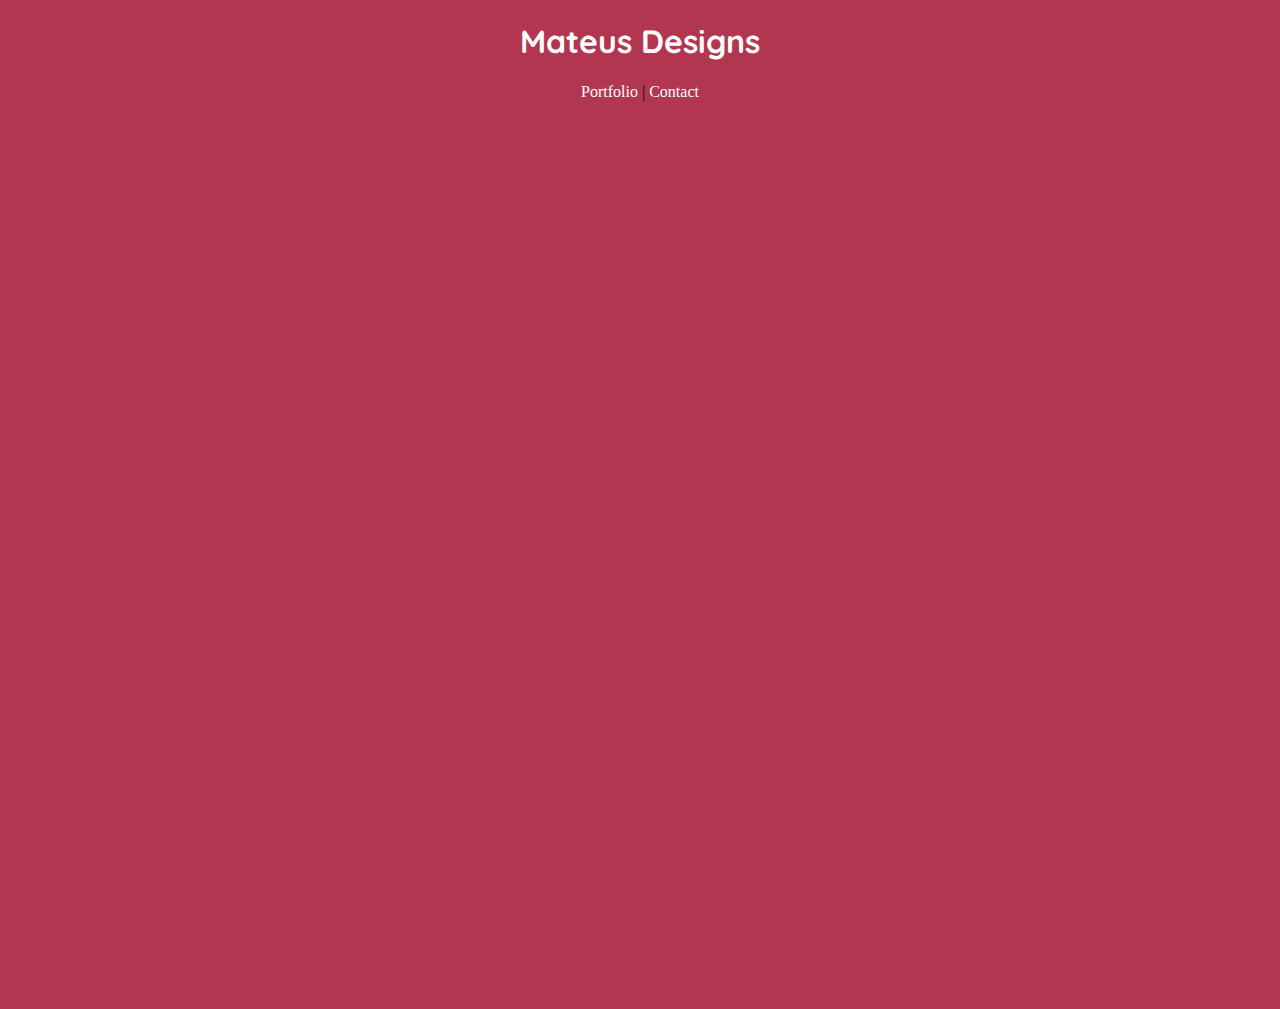
<file: bio.html>
<!doctype html>
<html>
<head>
<meta charset="utf-8">

<meta name="viewport" content="width=device-width">

	<title>Resume</title>
  
  <link rel="stylesheet" href="styles.css">
  
  <link href="https://fonts.googleapis.com/css?family=Quicksand" rel="stylesheet">
  
  <link href="https://fonts.googleapis.com/css?family=Anonymous+Pro" rel="stylesheet">
  
  <link rel="icon" type="image/png" href="favicon.png">
  
</head>

<header>
	<a href="index.html"><h1>Mateus Designs</h1></a>
	
	<a href="index1.html">Portfolio</a> |
	
	<a href="contact.html">Contact</a>
	
	
</header>

<body>
<iframe src="Resume.pdf" title="resume" align="top" height="900" width="100%" frameborder="0" scroling="auto" ><!-- Alternate content for non supporting browsers -->
<p align="center">Please click <a href="window.location.href='your_script.php'">here </a> to continue.</p></iframe>

</body>
</html>
</file>
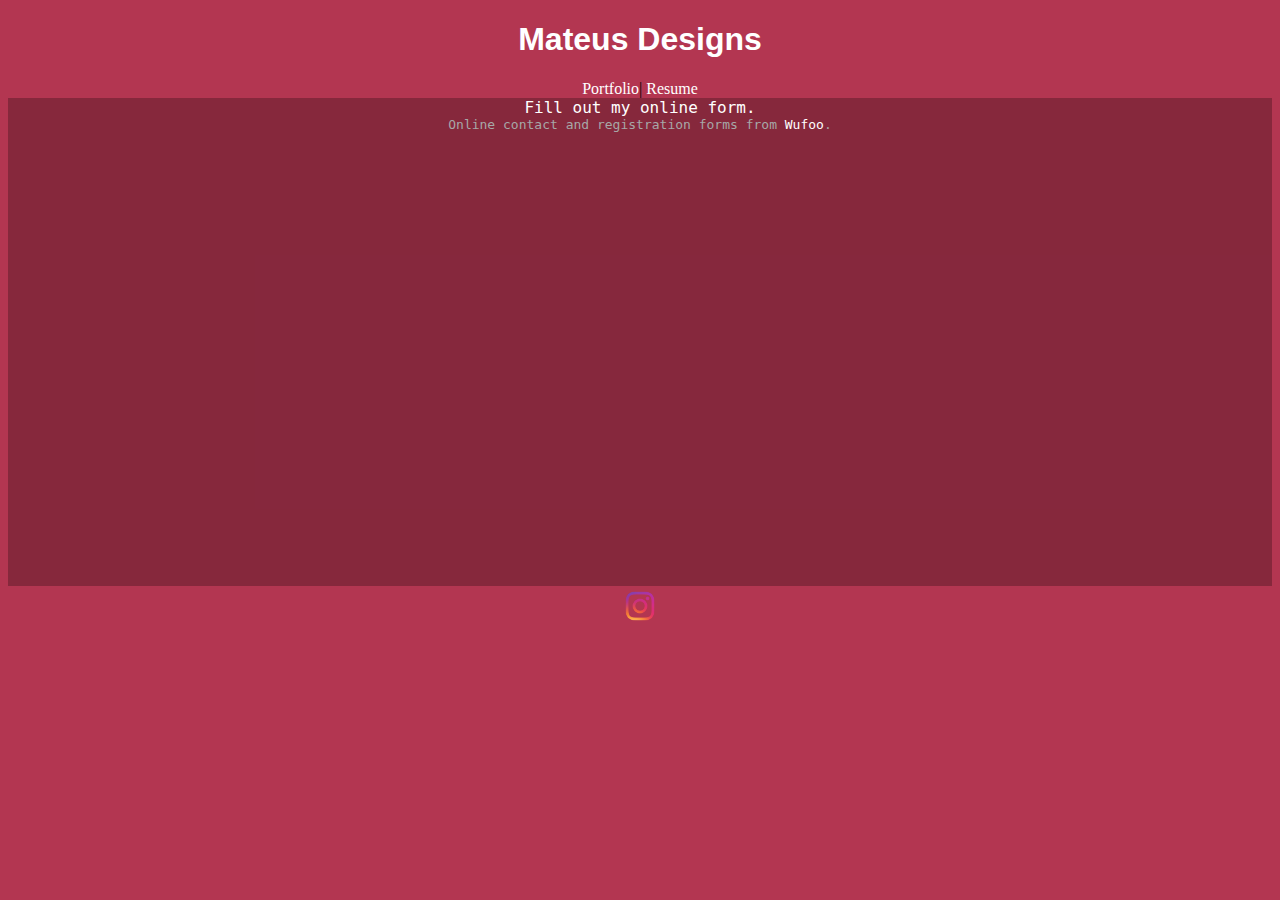
<file: contact.html>
<!doctype html>
<html>
<head>

<meta charset="utf-8">

<meta name="viewport" content="width=device-width">

<title>Contact Page</title>
 
<link href="https://fonts.googleapis.com/css?family=Lobster|Rajdhani" rel="stylesheet">
  
<link rel="stylesheet" href="styles.css">

<link rel="icon" type="image/png" href="favicon.png">

</head>

<header>

	<a href="index.html"><h1>Mateus Designs</h1></a>
	
	<a href="index1.html">Portfolio</a>| 
	
	<a href="bio.html">Resume</a>
	
	
	
</header>

<body>

<section>

<div id="wufoo-zmuqao90rxszxn">
Fill out my <a href="https://mateusm.wufoo.com/forms/zmuqao90rxszxn">online form</a>.
</div>
<div id="wuf-adv" style="font-family:inherit;font-size: small;color:#a7a7a7;text-align:center;display:block;">Online contact and registration forms from <a href="http://www.wufoo.com">Wufoo</a>.</div>
<script type="text/javascript">var zmuqao90rxszxn;(function(d, t) {
var s = d.createElement(t), options = {
'userName':'mateusm',
'formHash':'zmuqao90rxszxn',
'autoResize':true,
'height':'602',
'async':true,
'host':'wufoo.com',
'header':'show',
'ssl':true};
s.src = ('https:' == d.location.protocol ? 'https://' : 'http://') + 'www.wufoo.com/scripts/embed/form.js';
s.onload = s.onreadystatechange = function() {
var rs = this.readyState; if (rs) if (rs != 'complete') if (rs != 'loaded') return;
try { zmuqao90rxszxn = new WufooForm();zmuqao90rxszxn.initialize(options);zmuqao90rxszxn.display(); } catch (e) {}};
var scr = d.getElementsByTagName(t)[0], par = scr.parentNode; par.insertBefore(s, scr);
})(document, 'script');</script>

</section>

<section>
	<iframe src="https://www.google.com/maps/embed?pb=!1m18!1m12!1m3!1d3592.4123854205877!2d-80.1904320845288!3d25.78996578362398!2m3!1f0!2f0!3f0!3m2!1i1024!2i768!4f13.1!3m3!1m2!1s0x88d9b6a7a2fd7ed3%3A0x6b04c9fb83a8090c!2sMiami+International+University+of+Art+%26+Design!5e0!3m2!1sen!2sus!4v1490126433850" width="600" height="450" frameborder="0" style="border:0" allowfullscreen></iframe>
</section>



</body>
<footer>
<a href="https://www.instagram.com/mmdesignsweb">
		<img src="insta.png" width="40">
	</a>
	
</footer>

</html>
</file>
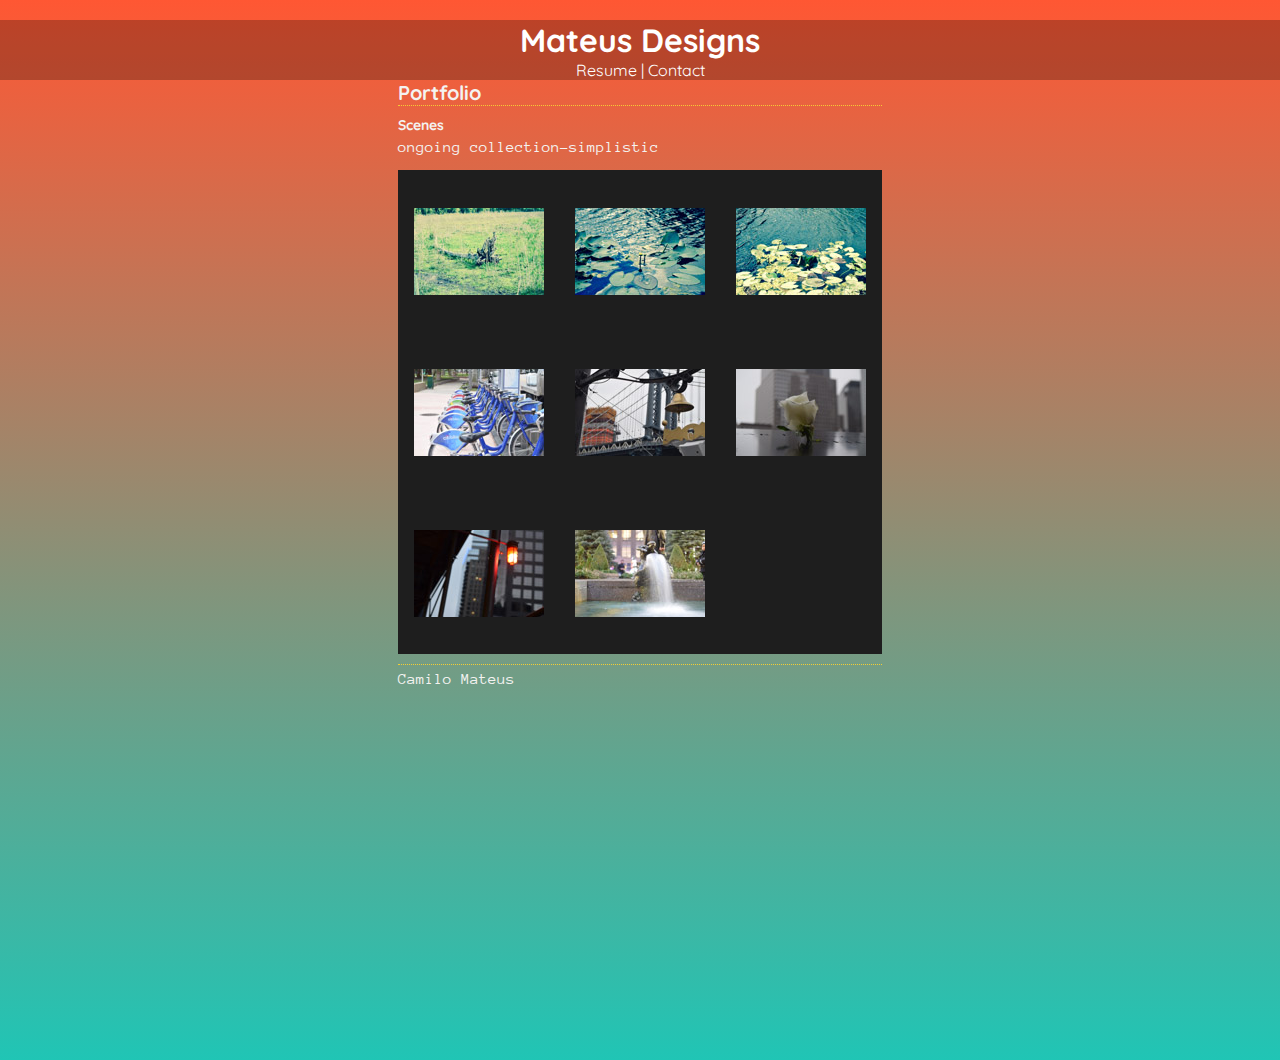
<file: index1.html>
<!DOCTYPE HTML PUBLIC "-//W3C//DTD HTML 4.01 Transitional//EN" "http://www.w3.org/TR/html4/loose.dtd">
<html xmlns="http://www.w3.org/1999/xhtml" xml:lang="en">
<head>


<meta http-equiv="Content-Type" content="text/html; charset=UTF-8" >
<meta name="Keywords" content="photography,software,photos,digital darkroom,gallery,image,photographer,adobe,photoshop,lightroom" >
<meta name="generator" content="Adobe Photoshop Lightroom" >
<title>Portfolio</title>
<link rel="stylesheet" type="text/css" media="screen" title="Custom Settings" href="content/custom.css" >
<link rel="stylesheet" type="text/css" media="screen" title="Custom Settings" href="./resources/css/master.css" >
<link href="https://fonts.googleapis.com/css?family=Quicksand" rel="stylesheet">
  
<link href="https://fonts.googleapis.com/css?family=Anonymous+Pro" rel="stylesheet">

<link rel="icon" type="image/png" href="favicon.png">


<script type="text/javascript">
window.AgMode = "publish";
cellRolloverColor="#A1A1A1";
cellColor="#949494";
</script>
<script type="text/javascript" src="./resources/js/live_update.js">
</script>


<!--[if lt IE 7.]> <script defer type="text/javascript" src="./resources/js/pngfix.js"></script> <![endif]-->
<!--[if gt IE 6]> <link rel="stylesheet" href="./resources/css/ie7.css"></link> <![endif]-->
<!--[if lt IE 7.]> <link rel="stylesheet" href="./resources/css/ie6.css"></link> <![endif]-->
	</head>
<header>
	<section class="title">	
		
	<a href="index.html" class="map"><h1>Mateus Designs</h1></a>
	
	<a href="bio.html">Resume</a> |
	
	<a href="contact.html">Contact</a>
	
	</section>
	
</header>
<body>

<div id="wrapper_thumb">
  
  
  <div id="sitetitle">
    <h1 onclick="clickTarget( this, 'metadata.siteTitle.value' );" id="metadata.siteTitle.value" class="textColor">Portfolio</h1>
  </div>
  <div id="collectionHeader">
    <h1 onclick="clickTarget( this, 'metadata.groupTitle.value' );" id="metadata.groupTitle.value" class="textColor">Scenes</h1>
    <p onclick="clickTarget( this, 'metadata.groupDescription.value' );" id="metadata.groupDescription.value" class="textColor">ongoing collection-simplistic </p>
  </div>


  
  <div id="stage">
    <div id="index">
              
		
                                        <div class="thumbnail borderTopLeft" onmouseover="window.gridOn( this.parentNode, 'ID22_thumb' );" onmouseout="window.gridOff( this.parentNode );" onclick="window.location.href='content/DSC_0043_large.html'">
            <div class="itemNumber">1</div>
            <a href="content/DSC_0043_large.html" onclick="return needThumbImgLink;">
            <div style="margin-left:15px; margin-top:37px;">
                                <img src="content/images/thumb/DSC_0043.jpg" id="ID22_thumb" alt="" class="thumb" />
                              </div>
            </a> </div>
                  <div class="thumbnail borderTopLeft" onmouseover="window.gridOn( this.parentNode, 'ID39_thumb' );" onmouseout="window.gridOff( this.parentNode );" onclick="window.location.href='content/DSC_0058_large.html'">
            <div class="itemNumber">2</div>
            <a href="content/DSC_0058_large.html" onclick="return needThumbImgLink;">
            <div style="margin-left:15px; margin-top:37px;">
                                <img src="content/images/thumb/DSC_0058.jpg" id="ID39_thumb" alt="" class="thumb" />
                              </div>
            </a> </div>
                  <div class="thumbnail borderTopLeft borderRight" onmouseover="window.gridOn( this.parentNode, 'ID57_thumb' );" onmouseout="window.gridOff( this.parentNode );" onclick="window.location.href='content/DSC_0064_large.html'">
            <div class="itemNumber">3</div>
            <a href="content/DSC_0064_large.html" onclick="return needThumbImgLink;">
            <div style="margin-left:15px; margin-top:37px;">
                                <img src="content/images/thumb/DSC_0064.jpg" id="ID57_thumb" alt="" class="thumb" />
                              </div>
            </a> </div>
                  <div class="clear">
          </div>
                  <div class="thumbnail borderTopLeft" onmouseover="window.gridOn( this.parentNode, 'ID71_thumb' );" onmouseout="window.gridOff( this.parentNode );" onclick="window.location.href='content/DSC_0002_large.html'">
            <div class="itemNumber">4</div>
            <a href="content/DSC_0002_large.html" onclick="return needThumbImgLink;">
            <div style="margin-left:15px; margin-top:37px;">
                                <img src="content/images/thumb/DSC_0002.jpg" id="ID71_thumb" alt="" class="thumb" />
                              </div>
            </a> </div>
                  <div class="thumbnail borderTopLeft" onmouseover="window.gridOn( this.parentNode, 'ID85_thumb' );" onmouseout="window.gridOff( this.parentNode );" onclick="window.location.href='content/DSC_0001_large.html'">
            <div class="itemNumber">5</div>
            <a href="content/DSC_0001_large.html" onclick="return needThumbImgLink;">
            <div style="margin-left:15px; margin-top:37px;">
                                <img src="content/images/thumb/DSC_0001.jpg" id="ID85_thumb" alt="" class="thumb" />
                              </div>
            </a> </div>
                  <div class="thumbnail borderTopLeft borderRight" onmouseover="window.gridOn( this.parentNode, 'ID106_thumb' );" onmouseout="window.gridOff( this.parentNode );" onclick="window.location.href='content/DSC_0035_large.html'">
            <div class="itemNumber">6</div>
            <a href="content/DSC_0035_large.html" onclick="return needThumbImgLink;">
            <div style="margin-left:15px; margin-top:37px;">
                                <img src="content/images/thumb/DSC_0035.jpg" id="ID106_thumb" alt="" class="thumb" />
                              </div>
            </a> </div>
                  <div class="clear">
          </div>
                  <div class="thumbnail borderTopLeft borderBottom" onmouseover="window.gridOn( this.parentNode, 'ID120_thumb' );" onmouseout="window.gridOff( this.parentNode );" onclick="window.location.href='content/DSC_0246_large.html'">
            <div class="itemNumber">7</div>
            <a href="content/DSC_0246_large.html" onclick="return needThumbImgLink;">
            <div style="margin-left:15px; margin-top:37px;">
                                <img src="content/images/thumb/DSC_0246.jpg" id="ID120_thumb" alt="" class="thumb" />
                              </div>
            </a> </div>
                  <div class="thumbnail borderTopLeft borderBottom" onmouseover="window.gridOn( this.parentNode, 'ID135_thumb' );" onmouseout="window.gridOff( this.parentNode );" onclick="window.location.href='content/DSC_0070_large.html'">
            <div class="itemNumber">8</div>
            <a href="content/DSC_0070_large.html" onclick="return needThumbImgLink;">
            <div style="margin-left:15px; margin-top:37px;">
                                <img src="content/images/thumb/DSC_0070.jpg" id="ID135_thumb" alt="" class="thumb" />
                              </div>
            </a> </div>
                  <div class="emptyThumbnail borderTopLeft  borderRight borderBottom"></div>
                  <div class="clear">
          </div>
            </div>
  </div>
  <div class="clear">
  </div>

  


  
  <div id="contact">
          <a href="mailto:user@domain"> <p
        class="textColor" id="metadata.contactInfo.value">Camilo Mateus</p>
          </a>
      </div>
  <div class="clear">
  </div>
</div>
</body>
</html>
</file>
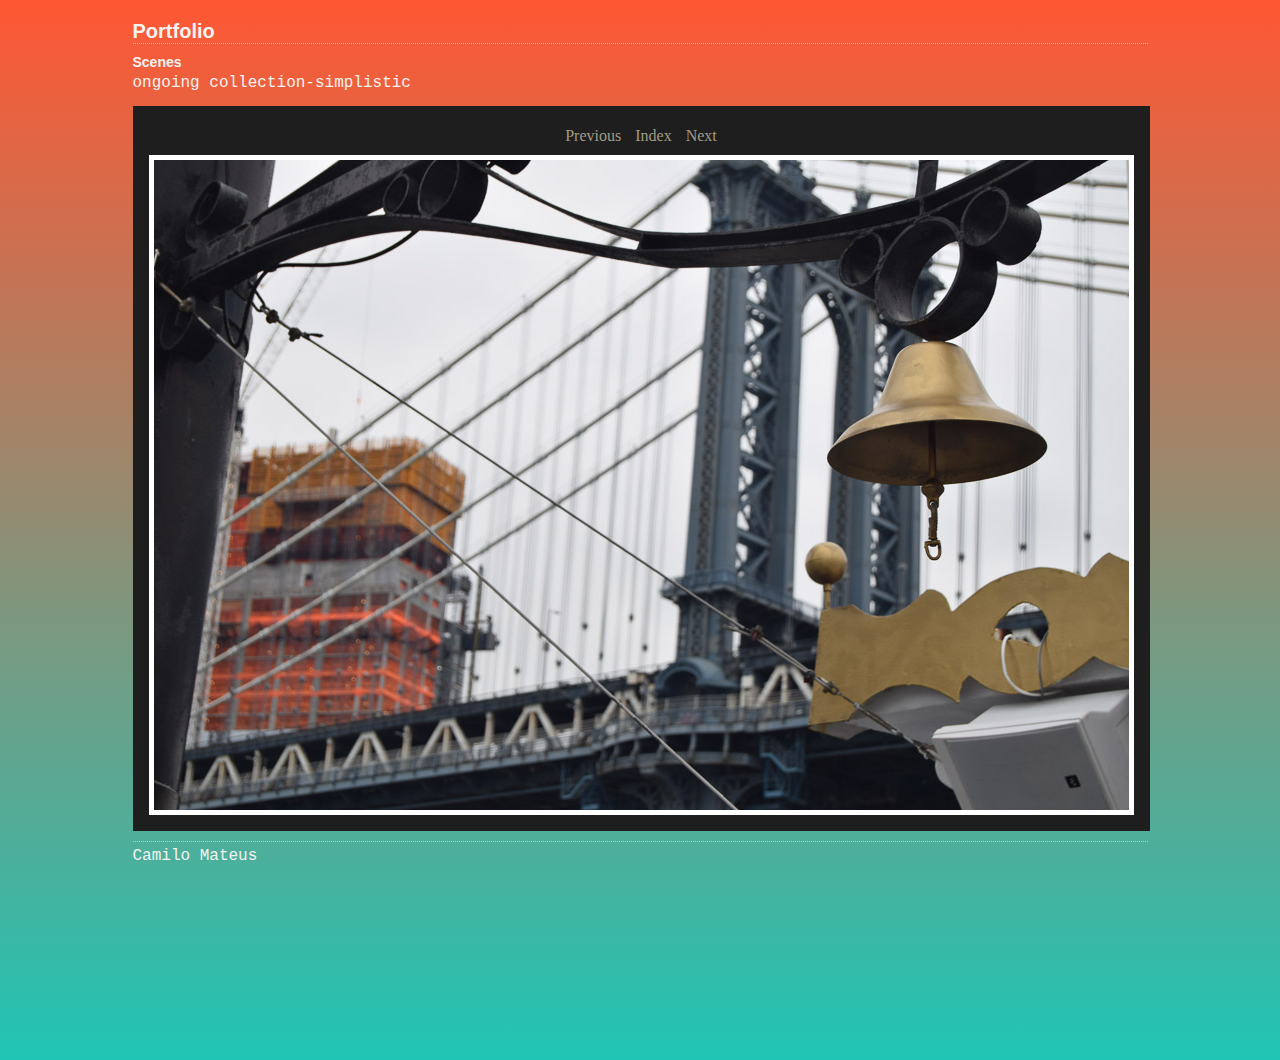
<file: content/DSC_0001_large.html>
<!DOCTYPE HTML PUBLIC "-//W3C//DTD HTML 4.01 Transitional//EN" "http://www.w3.org/TR/html4/loose.dtd">
<html xmlns="http://www.w3.org/1999/xhtml" xml:lang="en">
<head>


<meta http-equiv="Content-Type" content="text/html; charset=UTF-8" >
<meta name="Keywords" content="photography,software,photos,digital darkroom,gallery,image,photographer,adobe,photoshop,lightroom" >
<meta name="generator" content="Adobe Photoshop Lightroom" >
<title>Portfolio</title>
<link rel="stylesheet" type="text/css" media="screen" title="Custom Settings" href="./custom.css" >
<link rel="stylesheet" type="text/css" media="screen" title="Custom Settings" href="../resources/css/master.css" >


<script type="text/javascript">
window.AgMode = "publish";
cellRolloverColor="#A1A1A1";
cellColor="#949494";
</script>
<script type="text/javascript" src="../resources/js/live_update.js">
</script>


<!--[if lt IE 7.]> <script defer type="text/javascript" src="../resources/js/pngfix.js"></script> <![endif]-->
<!--[if gt IE 6]> <link rel="stylesheet" href="../resources/css/ie7.css"></link> <![endif]-->
<!--[if lt IE 7.]> <link rel="stylesheet" href="../resources/css/ie6.css"></link> <![endif]-->
</head>


<body>


<div id="wrapper_large">
  
  
  <div id="sitetitle">
    <h1 onclick="clickTarget( this, 'metadata.siteTitle.value' );" id="metadata.siteTitle.value" class="textColor">Portfolio</h1>
  </div>
  <div id="collectionHeader">
    <h1 onclick="clickTarget( this, 'metadata.groupTitle.value' );" id="metadata.groupTitle.value" class="textColor">Scenes</h1>
    <p onclick="clickTarget( this, 'metadata.groupDescription.value' );" id="metadata.groupDescription.value" class="textColor">ongoing collection-simplistic </p>
  </div>



  
  <div id="stage2">
    <div id="previewFull" class="borderTopLeft borderBottomRight">
      <div id="detailTitle" class="detailText">
              </div>

	  
      <div class="detailNav">
        <ul>
                                    <li class="previous"> <a class="paginationLinks detailText" href="../content/DSC_0002_large.html">Previous</a> </li>
                                    <li class="index"> <a href="../index.html" class="detailLinks detailText">Index</a> </li>
                          <li class="next"> <a class="paginationLinks detailText" href="../content/DSC_0035_large.html">Next</a> </li>
                                          </ul>
      </div>

      <a href="../index.html">

      <div style="margin-left:15px;">
                        <img src="images/large/DSC_0001.jpg"
                    class="previewFullImage preview"
                    id="previewImage"
                    alt=""
                                        onclick="var node=parentNode.parentNode; if( node.click ) { return node.click(); } else { return true; }">
               
      </div>
      </a>
      <div style="clear:both; height:5px"></div>

	  
      <div id="detailCaption" class="detailText">
              </div>
    </div>
  </div>
  <div class="clear">
  </div>


  
  <div id="contact">
          <a href="mailto:user@domain"> <p
        class="textColor" id="metadata.contactInfo.value">Camilo Mateus</p>
          </a>
      </div>
  <div class="clear">
  </div>
</div>
</body>
</html>
</file>
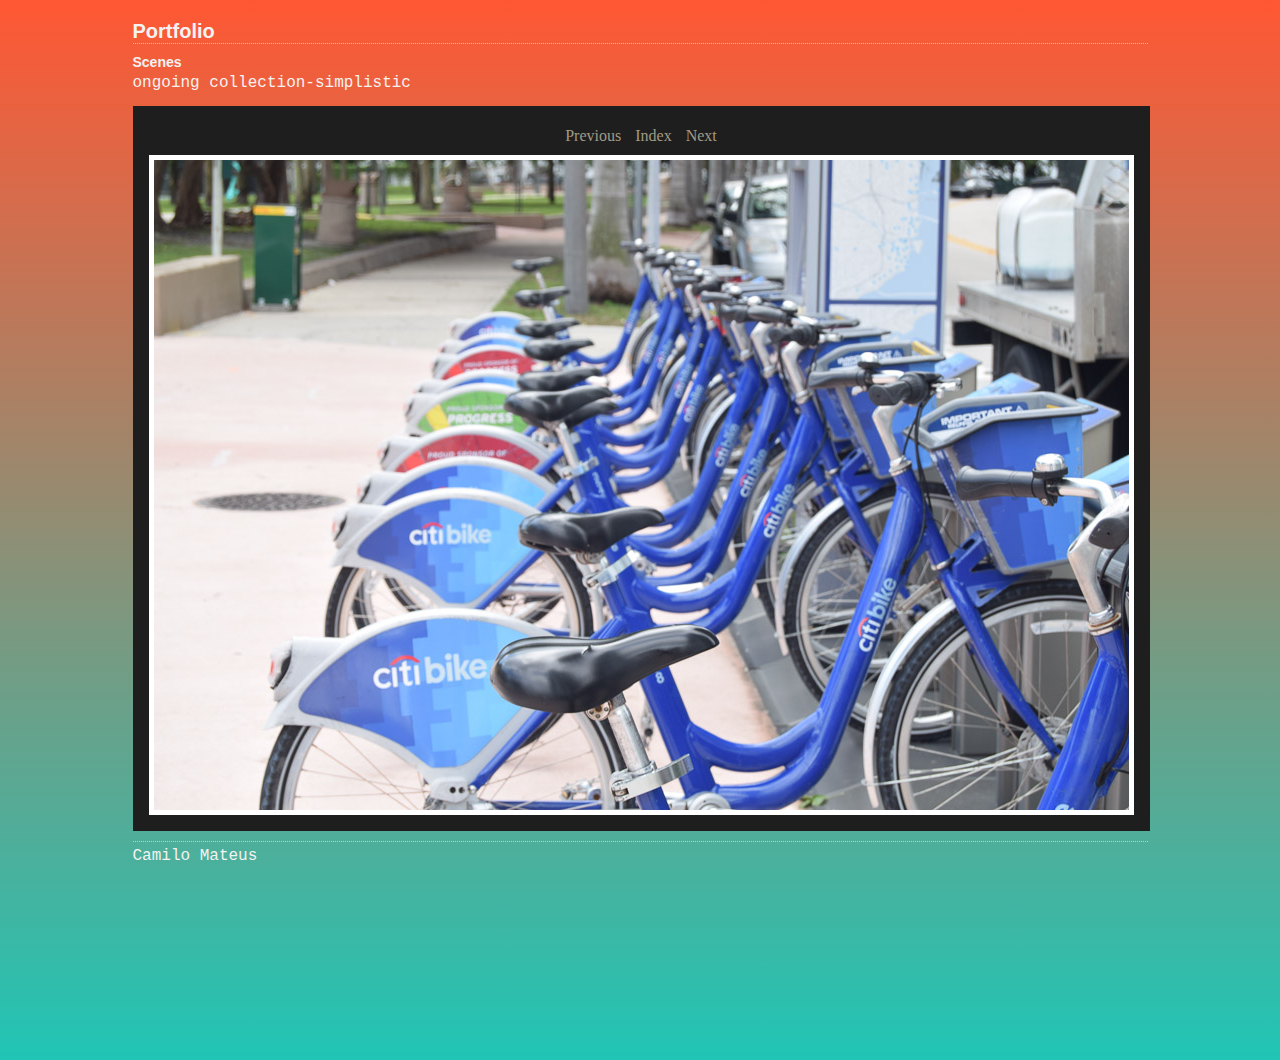
<file: content/DSC_0002_large.html>
<!DOCTYPE HTML PUBLIC "-//W3C//DTD HTML 4.01 Transitional//EN" "http://www.w3.org/TR/html4/loose.dtd">
<html xmlns="http://www.w3.org/1999/xhtml" xml:lang="en">
<head>


<meta http-equiv="Content-Type" content="text/html; charset=UTF-8" >
<meta name="Keywords" content="photography,software,photos,digital darkroom,gallery,image,photographer,adobe,photoshop,lightroom" >
<meta name="generator" content="Adobe Photoshop Lightroom" >
<title>Portfolio</title>
<link rel="stylesheet" type="text/css" media="screen" title="Custom Settings" href="./custom.css" >
<link rel="stylesheet" type="text/css" media="screen" title="Custom Settings" href="../resources/css/master.css" >


<script type="text/javascript">
window.AgMode = "publish";
cellRolloverColor="#A1A1A1";
cellColor="#949494";
</script>
<script type="text/javascript" src="../resources/js/live_update.js">
</script>


<!--[if lt IE 7.]> <script defer type="text/javascript" src="../resources/js/pngfix.js"></script> <![endif]-->
<!--[if gt IE 6]> <link rel="stylesheet" href="../resources/css/ie7.css"></link> <![endif]-->
<!--[if lt IE 7.]> <link rel="stylesheet" href="../resources/css/ie6.css"></link> <![endif]-->
</head>


<body>


<div id="wrapper_large">
  
  
  <div id="sitetitle">
    <h1 onclick="clickTarget( this, 'metadata.siteTitle.value' );" id="metadata.siteTitle.value" class="textColor">Portfolio</h1>
  </div>
  <div id="collectionHeader">
    <h1 onclick="clickTarget( this, 'metadata.groupTitle.value' );" id="metadata.groupTitle.value" class="textColor">Scenes</h1>
    <p onclick="clickTarget( this, 'metadata.groupDescription.value' );" id="metadata.groupDescription.value" class="textColor">ongoing collection-simplistic </p>
  </div>



  
  <div id="stage2">
    <div id="previewFull" class="borderTopLeft borderBottomRight">
      <div id="detailTitle" class="detailText">
              </div>

	  
      <div class="detailNav">
        <ul>
                                    <li class="previous"> <a class="paginationLinks detailText" href="../content/DSC_0064_large.html">Previous</a> </li>
                                    <li class="index"> <a href="../index.html" class="detailLinks detailText">Index</a> </li>
                          <li class="next"> <a class="paginationLinks detailText" href="../content/DSC_0001_large.html">Next</a> </li>
                                          </ul>
      </div>

      <a href="../index.html">

      <div style="margin-left:15px;">
                        <img src="images/large/DSC_0002.jpg"
                    class="previewFullImage preview"
                    id="previewImage"
                    alt=""
                                        onclick="var node=parentNode.parentNode; if( node.click ) { return node.click(); } else { return true; }">
               
      </div>
      </a>
      <div style="clear:both; height:5px"></div>

	  
      <div id="detailCaption" class="detailText">
              </div>
    </div>
  </div>
  <div class="clear">
  </div>


  
  <div id="contact">
          <a href="mailto:user@domain"> <p
        class="textColor" id="metadata.contactInfo.value">Camilo Mateus</p>
          </a>
      </div>
  <div class="clear">
  </div>
</div>
</body>
</html>
</file>
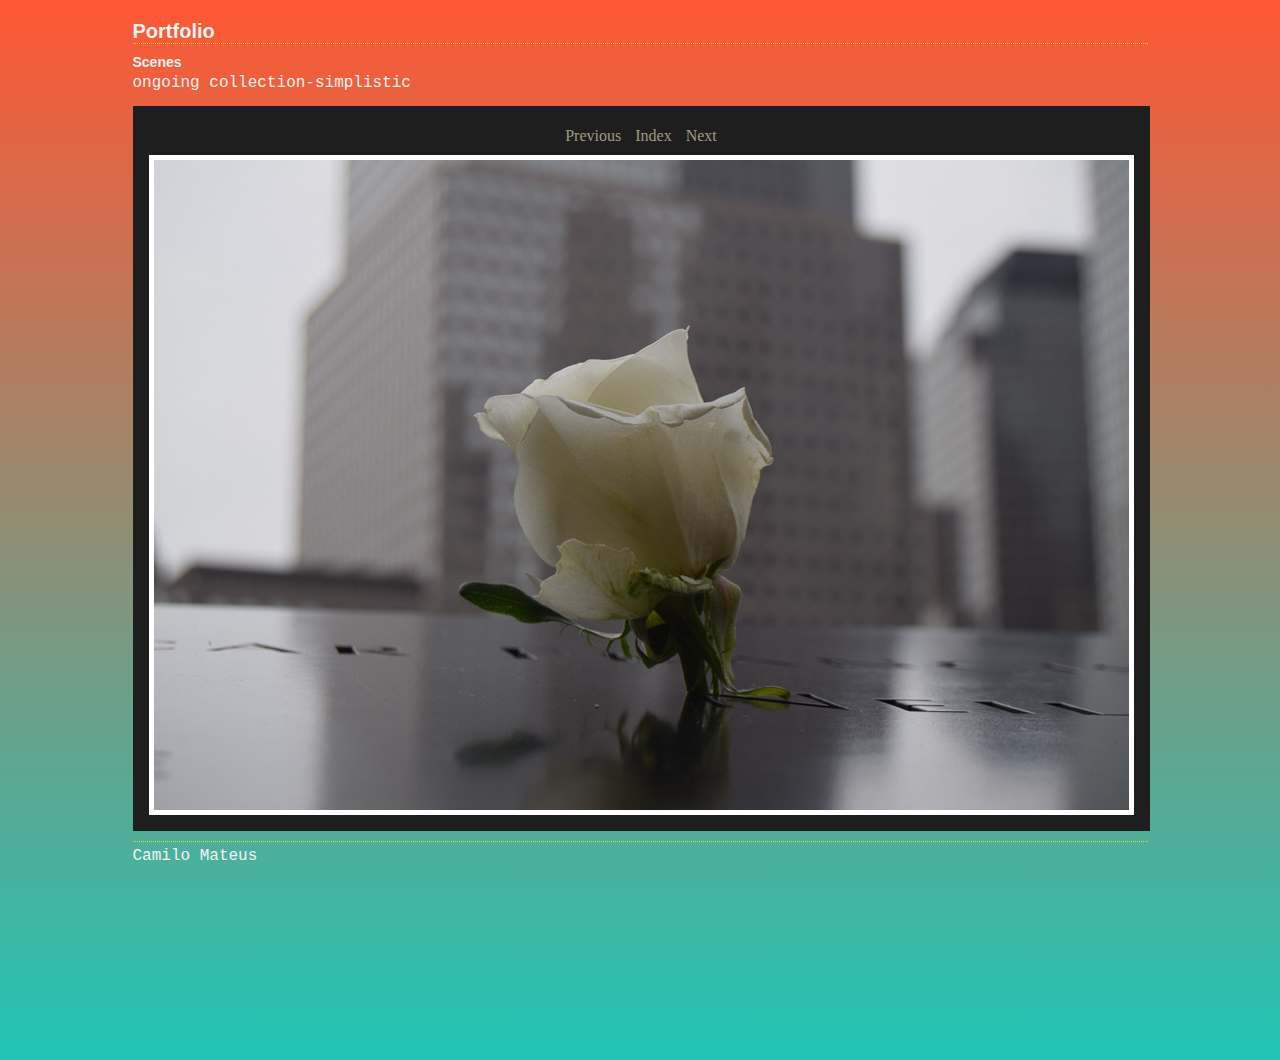
<file: content/DSC_0035_large.html>
<!DOCTYPE HTML PUBLIC "-//W3C//DTD HTML 4.01 Transitional//EN" "http://www.w3.org/TR/html4/loose.dtd">
<html xmlns="http://www.w3.org/1999/xhtml" xml:lang="en">
<head>


<meta http-equiv="Content-Type" content="text/html; charset=UTF-8" >
<meta name="Keywords" content="photography,software,photos,digital darkroom,gallery,image,photographer,adobe,photoshop,lightroom" >
<meta name="generator" content="Adobe Photoshop Lightroom" >
<title>Portfolio</title>
<link rel="stylesheet" type="text/css" media="screen" title="Custom Settings" href="./custom.css" >
<link rel="stylesheet" type="text/css" media="screen" title="Custom Settings" href="../resources/css/master.css" >


<script type="text/javascript">
window.AgMode = "publish";
cellRolloverColor="#A1A1A1";
cellColor="#949494";
</script>
<script type="text/javascript" src="../resources/js/live_update.js">
</script>


<!--[if lt IE 7.]> <script defer type="text/javascript" src="../resources/js/pngfix.js"></script> <![endif]-->
<!--[if gt IE 6]> <link rel="stylesheet" href="../resources/css/ie7.css"></link> <![endif]-->
<!--[if lt IE 7.]> <link rel="stylesheet" href="../resources/css/ie6.css"></link> <![endif]-->
</head>


<body>


<div id="wrapper_large">
  
  
  <div id="sitetitle">
    <h1 onclick="clickTarget( this, 'metadata.siteTitle.value' );" id="metadata.siteTitle.value" class="textColor">Portfolio</h1>
  </div>
  <div id="collectionHeader">
    <h1 onclick="clickTarget( this, 'metadata.groupTitle.value' );" id="metadata.groupTitle.value" class="textColor">Scenes</h1>
    <p onclick="clickTarget( this, 'metadata.groupDescription.value' );" id="metadata.groupDescription.value" class="textColor">ongoing collection-simplistic </p>
  </div>



  
  <div id="stage2">
    <div id="previewFull" class="borderTopLeft borderBottomRight">
      <div id="detailTitle" class="detailText">
              </div>

	  
      <div class="detailNav">
        <ul>
                                    <li class="previous"> <a class="paginationLinks detailText" href="../content/DSC_0001_large.html">Previous</a> </li>
                                    <li class="index"> <a href="../index.html" class="detailLinks detailText">Index</a> </li>
                          <li class="next"> <a class="paginationLinks detailText" href="../content/DSC_0246_large.html">Next</a> </li>
                                          </ul>
      </div>

      <a href="../index.html">

      <div style="margin-left:15px;">
                        <img src="images/large/DSC_0035.jpg"
                    class="previewFullImage preview"
                    id="previewImage"
                    alt=""
                                        onclick="var node=parentNode.parentNode; if( node.click ) { return node.click(); } else { return true; }">
               
      </div>
      </a>
      <div style="clear:both; height:5px"></div>

	  
      <div id="detailCaption" class="detailText">
              </div>
    </div>
  </div>
  <div class="clear">
  </div>


  
  <div id="contact">
          <a href="mailto:user@domain"> <p
        class="textColor" id="metadata.contactInfo.value">Camilo Mateus</p>
          </a>
      </div>
  <div class="clear">
  </div>
</div>
</body>
</html>
</file>
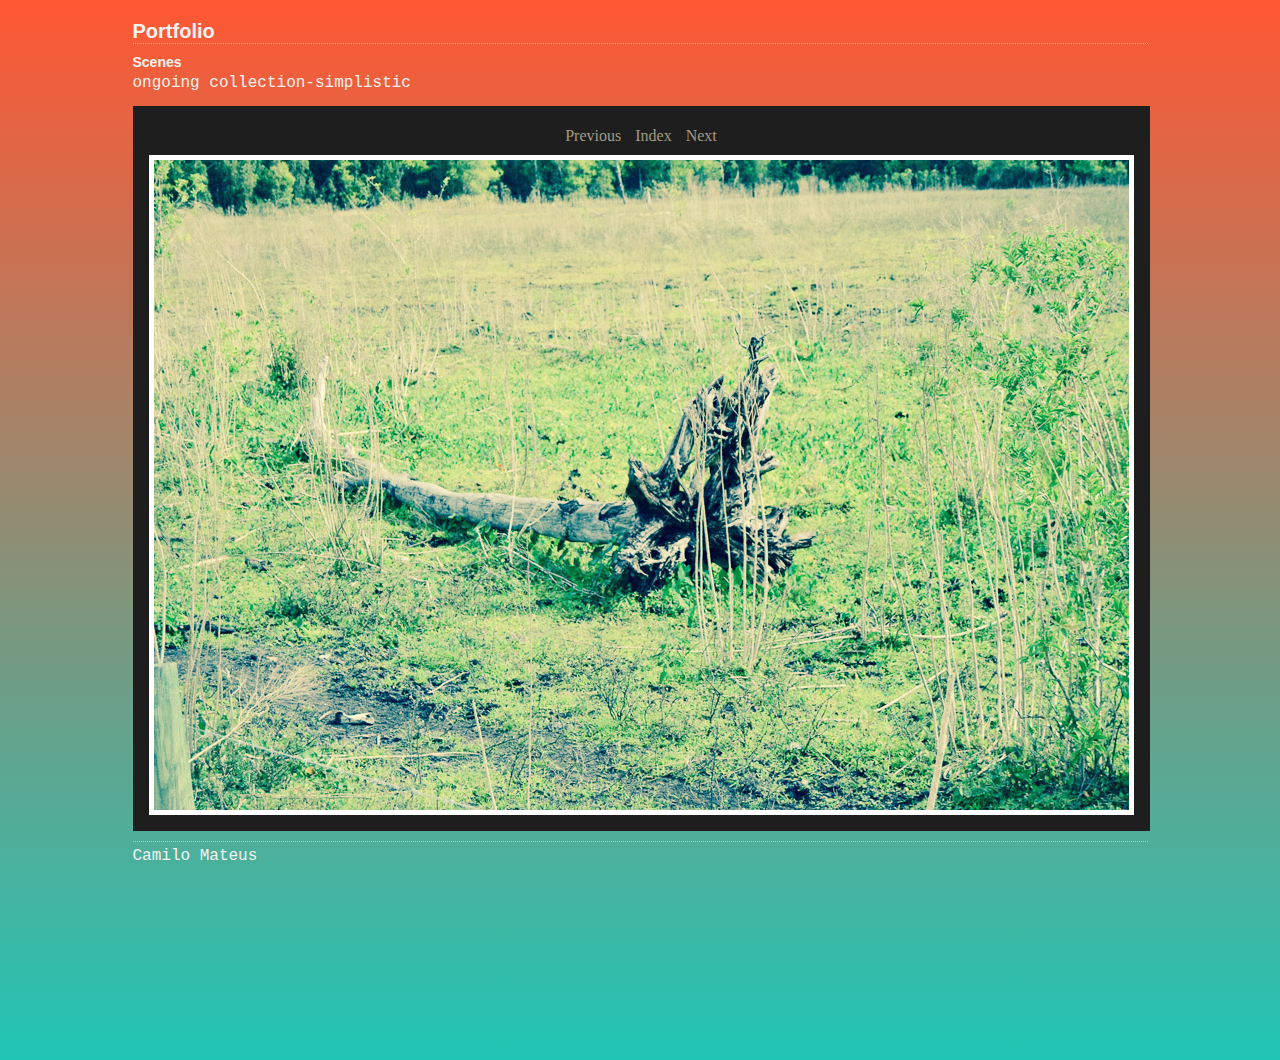
<file: content/DSC_0043_large.html>
<!DOCTYPE HTML PUBLIC "-//W3C//DTD HTML 4.01 Transitional//EN" "http://www.w3.org/TR/html4/loose.dtd">
<html xmlns="http://www.w3.org/1999/xhtml" xml:lang="en">
<head>


<meta http-equiv="Content-Type" content="text/html; charset=UTF-8" >
<meta name="Keywords" content="photography,software,photos,digital darkroom,gallery,image,photographer,adobe,photoshop,lightroom" >
<meta name="generator" content="Adobe Photoshop Lightroom" >
<title>Portfolio</title>
<link rel="stylesheet" type="text/css" media="screen" title="Custom Settings" href="./custom.css" >
<link rel="stylesheet" type="text/css" media="screen" title="Custom Settings" href="../resources/css/master.css" >


<script type="text/javascript">
window.AgMode = "publish";
cellRolloverColor="#A1A1A1";
cellColor="#949494";
</script>
<script type="text/javascript" src="../resources/js/live_update.js">
</script>


<!--[if lt IE 7.]> <script defer type="text/javascript" src="../resources/js/pngfix.js"></script> <![endif]-->
<!--[if gt IE 6]> <link rel="stylesheet" href="../resources/css/ie7.css"></link> <![endif]-->
<!--[if lt IE 7.]> <link rel="stylesheet" href="../resources/css/ie6.css"></link> <![endif]-->
</head>


<body>


<div id="wrapper_large">
  
  
  <div id="sitetitle">
    <h1 onclick="clickTarget( this, 'metadata.siteTitle.value' );" id="metadata.siteTitle.value" class="textColor">Portfolio</h1>
  </div>
  <div id="collectionHeader">
    <h1 onclick="clickTarget( this, 'metadata.groupTitle.value' );" id="metadata.groupTitle.value" class="textColor">Scenes</h1>
    <p onclick="clickTarget( this, 'metadata.groupDescription.value' );" id="metadata.groupDescription.value" class="textColor">ongoing collection-simplistic </p>
  </div>



  
  <div id="stage2">
    <div id="previewFull" class="borderTopLeft borderBottomRight">
      <div id="detailTitle" class="detailText">
              </div>

	  
      <div class="detailNav">
        <ul>
                                    <li class="previous detailText"> Previous </li>
                                    <li class="index"> <a href="../index.html" class="detailLinks detailText">Index</a> </li>
                          <li class="next"> <a class="paginationLinks detailText" href="../content/DSC_0058_large.html">Next</a> </li>
                                          </ul>
      </div>

      <a href="../index.html">

      <div style="margin-left:15px;">
                        <img src="images/large/DSC_0043.jpg"
                    class="previewFullImage preview"
                    id="previewImage"
                    alt=""
                                        onclick="var node=parentNode.parentNode; if( node.click ) { return node.click(); } else { return true; }">
               
      </div>
      </a>
      <div style="clear:both; height:5px"></div>

	  
      <div id="detailCaption" class="detailText">
              </div>
    </div>
  </div>
  <div class="clear">
  </div>


  
  <div id="contact">
          <a href="mailto:user@domain"> <p
        class="textColor" id="metadata.contactInfo.value">Camilo Mateus</p>
          </a>
      </div>
  <div class="clear">
  </div>
</div>
</body>
</html>
</file>
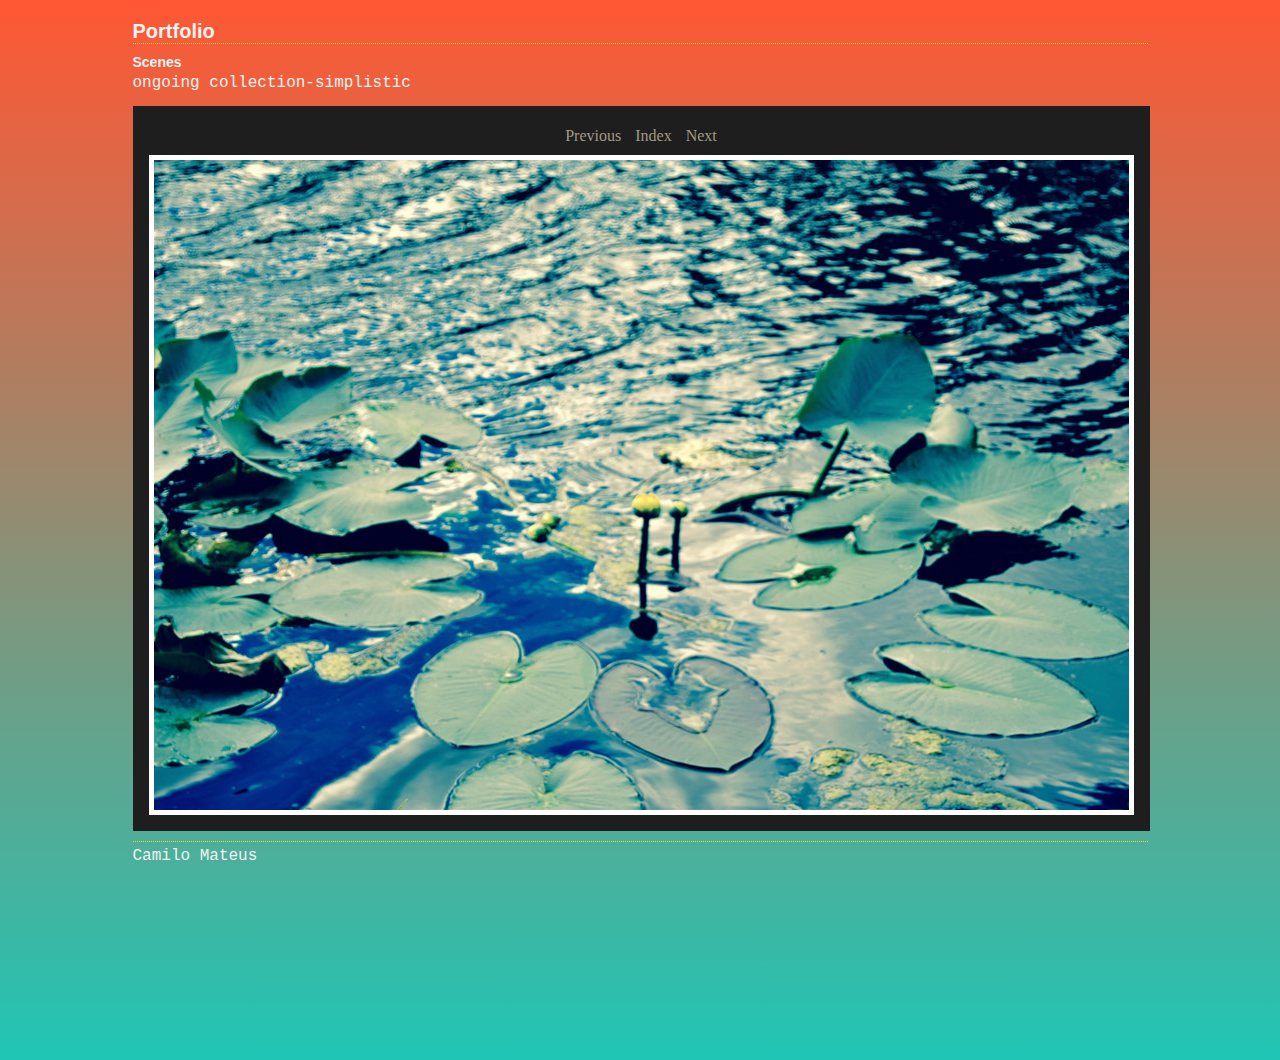
<file: content/DSC_0058_large.html>
<!DOCTYPE HTML PUBLIC "-//W3C//DTD HTML 4.01 Transitional//EN" "http://www.w3.org/TR/html4/loose.dtd">
<html xmlns="http://www.w3.org/1999/xhtml" xml:lang="en">
<head>


<meta http-equiv="Content-Type" content="text/html; charset=UTF-8" >
<meta name="Keywords" content="photography,software,photos,digital darkroom,gallery,image,photographer,adobe,photoshop,lightroom" >
<meta name="generator" content="Adobe Photoshop Lightroom" >
<title>Portfolio</title>
<link rel="stylesheet" type="text/css" media="screen" title="Custom Settings" href="./custom.css" >
<link rel="stylesheet" type="text/css" media="screen" title="Custom Settings" href="../resources/css/master.css" >


<script type="text/javascript">
window.AgMode = "publish";
cellRolloverColor="#A1A1A1";
cellColor="#949494";
</script>
<script type="text/javascript" src="../resources/js/live_update.js">
</script>


<!--[if lt IE 7.]> <script defer type="text/javascript" src="../resources/js/pngfix.js"></script> <![endif]-->
<!--[if gt IE 6]> <link rel="stylesheet" href="../resources/css/ie7.css"></link> <![endif]-->
<!--[if lt IE 7.]> <link rel="stylesheet" href="../resources/css/ie6.css"></link> <![endif]-->
</head>


<body>


<div id="wrapper_large">
  
  
  <div id="sitetitle">
    <h1 onclick="clickTarget( this, 'metadata.siteTitle.value' );" id="metadata.siteTitle.value" class="textColor">Portfolio</h1>
  </div>
  <div id="collectionHeader">
    <h1 onclick="clickTarget( this, 'metadata.groupTitle.value' );" id="metadata.groupTitle.value" class="textColor">Scenes</h1>
    <p onclick="clickTarget( this, 'metadata.groupDescription.value' );" id="metadata.groupDescription.value" class="textColor">ongoing collection-simplistic </p>
  </div>



  
  <div id="stage2">
    <div id="previewFull" class="borderTopLeft borderBottomRight">
      <div id="detailTitle" class="detailText">
              </div>

	  
      <div class="detailNav">
        <ul>
                                    <li class="previous"> <a class="paginationLinks detailText" href="../content/DSC_0043_large.html">Previous</a> </li>
                                    <li class="index"> <a href="../index.html" class="detailLinks detailText">Index</a> </li>
                          <li class="next"> <a class="paginationLinks detailText" href="../content/DSC_0064_large.html">Next</a> </li>
                                          </ul>
      </div>

      <a href="../index.html">

      <div style="margin-left:15px;">
                        <img src="images/large/DSC_0058.jpg"
                    class="previewFullImage preview"
                    id="previewImage"
                    alt=""
                                        onclick="var node=parentNode.parentNode; if( node.click ) { return node.click(); } else { return true; }">
               
      </div>
      </a>
      <div style="clear:both; height:5px"></div>

	  
      <div id="detailCaption" class="detailText">
              </div>
    </div>
  </div>
  <div class="clear">
  </div>


  
  <div id="contact">
          <a href="mailto:user@domain"> <p
        class="textColor" id="metadata.contactInfo.value">Camilo Mateus</p>
          </a>
      </div>
  <div class="clear">
  </div>
</div>
</body>
</html>
</file>
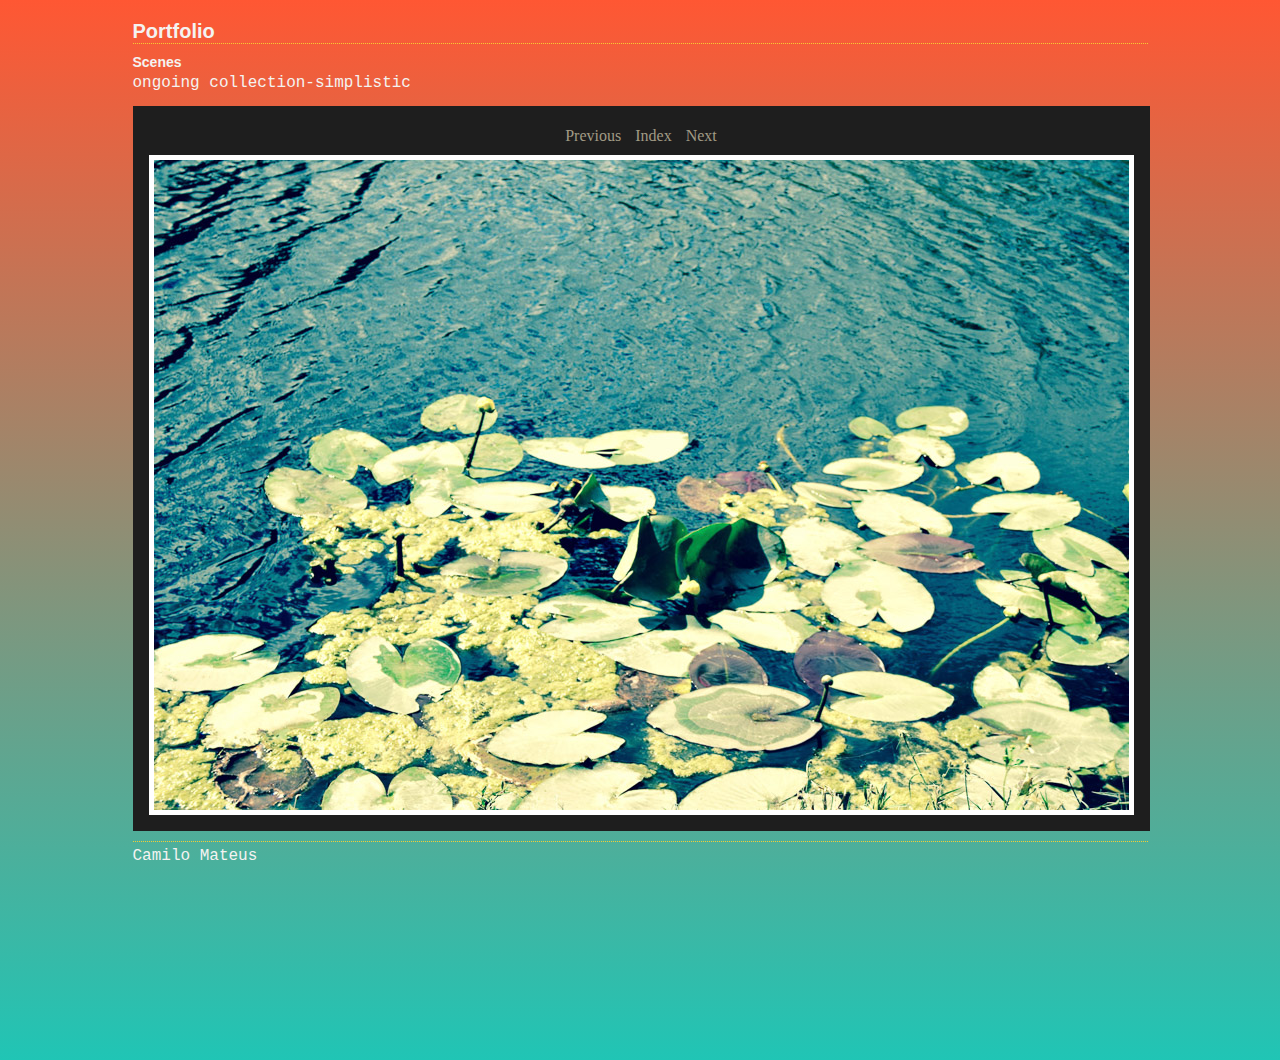
<file: content/DSC_0064_large.html>
<!DOCTYPE HTML PUBLIC "-//W3C//DTD HTML 4.01 Transitional//EN" "http://www.w3.org/TR/html4/loose.dtd">
<html xmlns="http://www.w3.org/1999/xhtml" xml:lang="en">
<head>


<meta http-equiv="Content-Type" content="text/html; charset=UTF-8" >
<meta name="Keywords" content="photography,software,photos,digital darkroom,gallery,image,photographer,adobe,photoshop,lightroom" >
<meta name="generator" content="Adobe Photoshop Lightroom" >
<title>Portfolio</title>
<link rel="stylesheet" type="text/css" media="screen" title="Custom Settings" href="./custom.css" >
<link rel="stylesheet" type="text/css" media="screen" title="Custom Settings" href="../resources/css/master.css" >


<script type="text/javascript">
window.AgMode = "publish";
cellRolloverColor="#A1A1A1";
cellColor="#949494";
</script>
<script type="text/javascript" src="../resources/js/live_update.js">
</script>


<!--[if lt IE 7.]> <script defer type="text/javascript" src="../resources/js/pngfix.js"></script> <![endif]-->
<!--[if gt IE 6]> <link rel="stylesheet" href="../resources/css/ie7.css"></link> <![endif]-->
<!--[if lt IE 7.]> <link rel="stylesheet" href="../resources/css/ie6.css"></link> <![endif]-->
</head>


<body>


<div id="wrapper_large">
  
  
  <div id="sitetitle">
    <h1 onclick="clickTarget( this, 'metadata.siteTitle.value' );" id="metadata.siteTitle.value" class="textColor">Portfolio</h1>
  </div>
  <div id="collectionHeader">
    <h1 onclick="clickTarget( this, 'metadata.groupTitle.value' );" id="metadata.groupTitle.value" class="textColor">Scenes</h1>
    <p onclick="clickTarget( this, 'metadata.groupDescription.value' );" id="metadata.groupDescription.value" class="textColor">ongoing collection-simplistic </p>
  </div>



  
  <div id="stage2">
    <div id="previewFull" class="borderTopLeft borderBottomRight">
      <div id="detailTitle" class="detailText">
              </div>

	  
      <div class="detailNav">
        <ul>
                                    <li class="previous"> <a class="paginationLinks detailText" href="../content/DSC_0058_large.html">Previous</a> </li>
                                    <li class="index"> <a href="../index.html" class="detailLinks detailText">Index</a> </li>
                          <li class="next"> <a class="paginationLinks detailText" href="../content/DSC_0002_large.html">Next</a> </li>
                                          </ul>
      </div>

      <a href="../index.html">

      <div style="margin-left:15px;">
                        <img src="images/large/DSC_0064.jpg"
                    class="previewFullImage preview"
                    id="previewImage"
                    alt=""
                                        onclick="var node=parentNode.parentNode; if( node.click ) { return node.click(); } else { return true; }">
               
      </div>
      </a>
      <div style="clear:both; height:5px"></div>

	  
      <div id="detailCaption" class="detailText">
              </div>
    </div>
  </div>
  <div class="clear">
  </div>


  
  <div id="contact">
          <a href="mailto:user@domain"> <p
        class="textColor" id="metadata.contactInfo.value">Camilo Mateus</p>
          </a>
      </div>
  <div class="clear">
  </div>
</div>
</body>
</html>
</file>
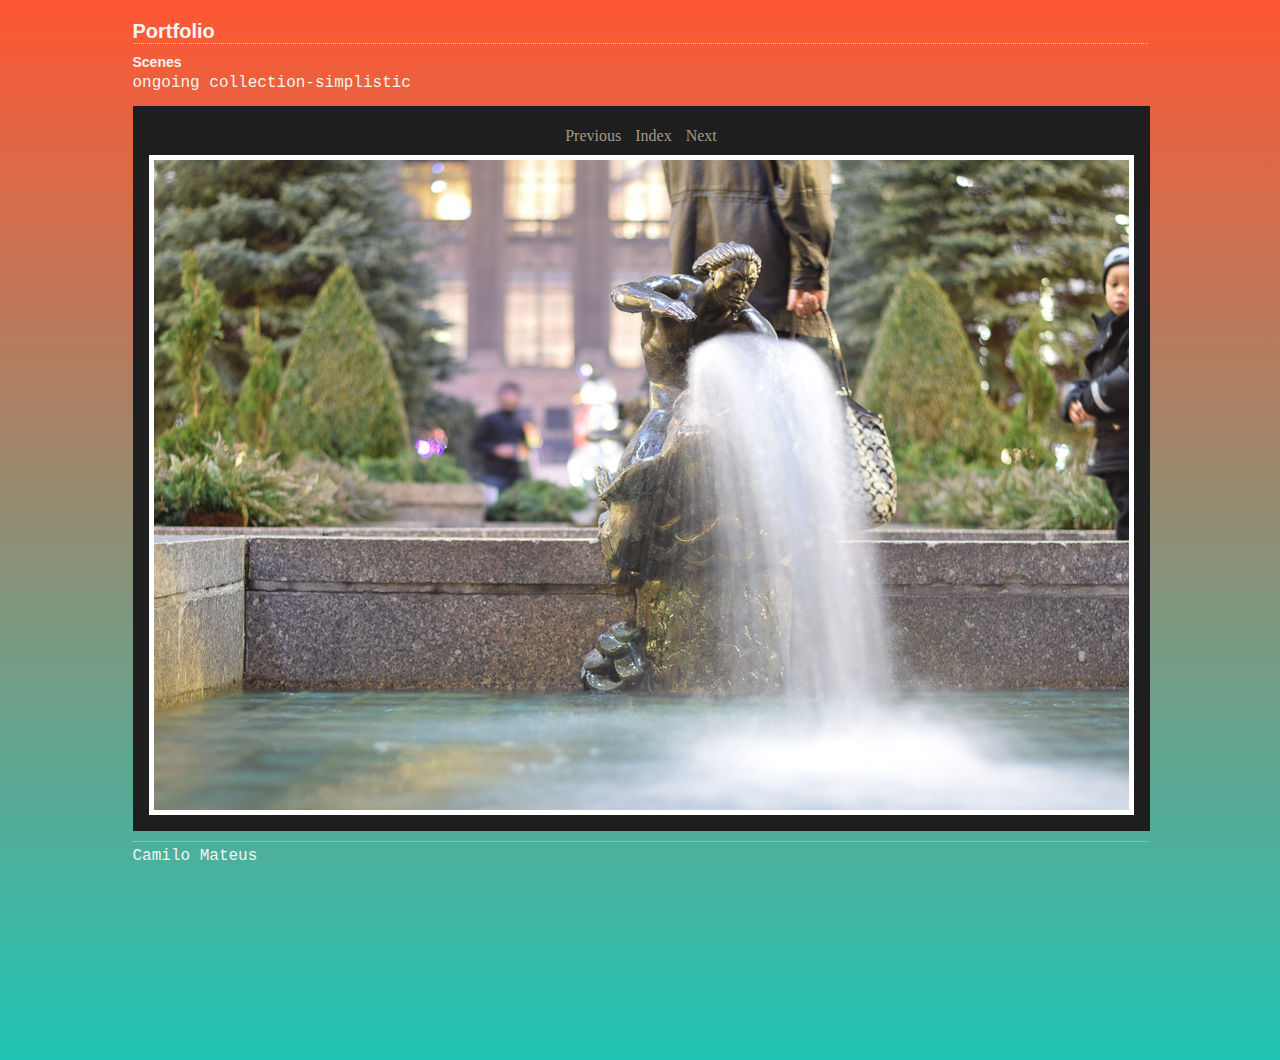
<file: content/DSC_0070_large.html>
<!DOCTYPE HTML PUBLIC "-//W3C//DTD HTML 4.01 Transitional//EN" "http://www.w3.org/TR/html4/loose.dtd">
<html xmlns="http://www.w3.org/1999/xhtml" xml:lang="en">
<head>


<meta http-equiv="Content-Type" content="text/html; charset=UTF-8" >
<meta name="Keywords" content="photography,software,photos,digital darkroom,gallery,image,photographer,adobe,photoshop,lightroom" >
<meta name="generator" content="Adobe Photoshop Lightroom" >
<title>Portfolio</title>
<link rel="stylesheet" type="text/css" media="screen" title="Custom Settings" href="./custom.css" >
<link rel="stylesheet" type="text/css" media="screen" title="Custom Settings" href="../resources/css/master.css" >


<script type="text/javascript">
window.AgMode = "publish";
cellRolloverColor="#A1A1A1";
cellColor="#949494";
</script>
<script type="text/javascript" src="../resources/js/live_update.js">
</script>


<!--[if lt IE 7.]> <script defer type="text/javascript" src="../resources/js/pngfix.js"></script> <![endif]-->
<!--[if gt IE 6]> <link rel="stylesheet" href="../resources/css/ie7.css"></link> <![endif]-->
<!--[if lt IE 7.]> <link rel="stylesheet" href="../resources/css/ie6.css"></link> <![endif]-->
</head>


<body>


<div id="wrapper_large">
  
  
  <div id="sitetitle">
    <h1 onclick="clickTarget( this, 'metadata.siteTitle.value' );" id="metadata.siteTitle.value" class="textColor">Portfolio</h1>
  </div>
  <div id="collectionHeader">
    <h1 onclick="clickTarget( this, 'metadata.groupTitle.value' );" id="metadata.groupTitle.value" class="textColor">Scenes</h1>
    <p onclick="clickTarget( this, 'metadata.groupDescription.value' );" id="metadata.groupDescription.value" class="textColor">ongoing collection-simplistic </p>
  </div>



  
  <div id="stage2">
    <div id="previewFull" class="borderTopLeft borderBottomRight">
      <div id="detailTitle" class="detailText">
              </div>

	  
      <div class="detailNav">
        <ul>
                                    <li class="previous"> <a class="paginationLinks detailText" href="../content/DSC_0246_large.html">Previous</a> </li>
                                    <li class="index"> <a href="../index.html" class="detailLinks detailText">Index</a> </li>
                          <li class="next detailText"> Next </li>
                                          </ul>
      </div>

      <a href="../index.html">

      <div style="margin-left:15px;">
                        <img src="images/large/DSC_0070.jpg"
                    class="previewFullImage preview"
                    id="previewImage"
                    alt=""
                                        onclick="var node=parentNode.parentNode; if( node.click ) { return node.click(); } else { return true; }">
               
      </div>
      </a>
      <div style="clear:both; height:5px"></div>

	  
      <div id="detailCaption" class="detailText">
              </div>
    </div>
  </div>
  <div class="clear">
  </div>


  
  <div id="contact">
          <a href="mailto:user@domain"> <p
        class="textColor" id="metadata.contactInfo.value">Camilo Mateus</p>
          </a>
      </div>
  <div class="clear">
  </div>
</div>
</body>
</html>
</file>
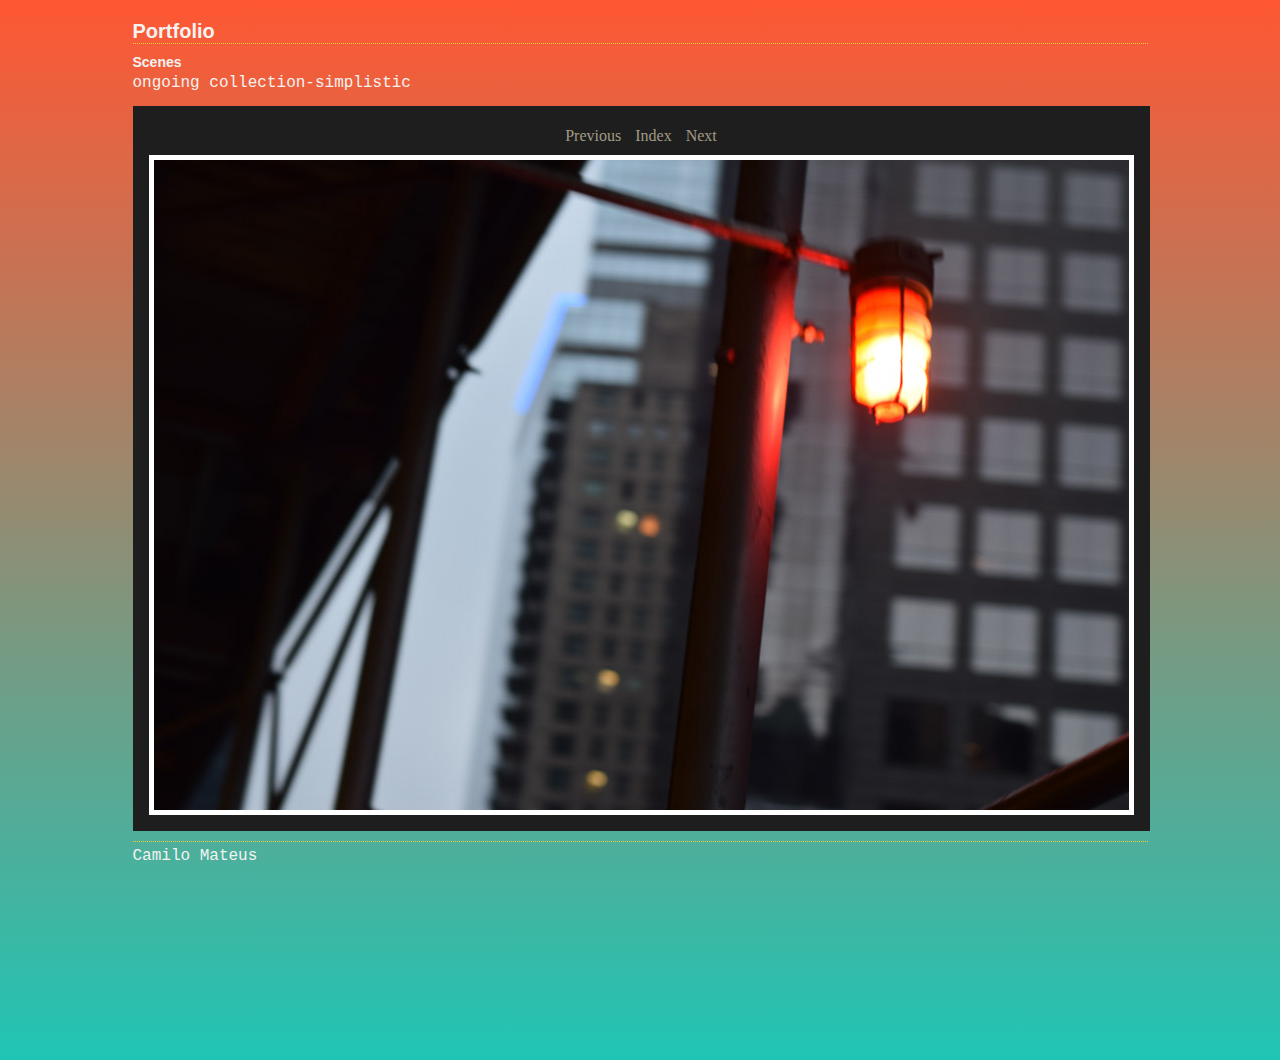
<file: content/DSC_0246_large.html>
<!DOCTYPE HTML PUBLIC "-//W3C//DTD HTML 4.01 Transitional//EN" "http://www.w3.org/TR/html4/loose.dtd">
<html xmlns="http://www.w3.org/1999/xhtml" xml:lang="en">
<head>


<meta http-equiv="Content-Type" content="text/html; charset=UTF-8" >
<meta name="Keywords" content="photography,software,photos,digital darkroom,gallery,image,photographer,adobe,photoshop,lightroom" >
<meta name="generator" content="Adobe Photoshop Lightroom" >
<title>Portfolio</title>
<link rel="stylesheet" type="text/css" media="screen" title="Custom Settings" href="./custom.css" >
<link rel="stylesheet" type="text/css" media="screen" title="Custom Settings" href="../resources/css/master.css" >


<script type="text/javascript">
window.AgMode = "publish";
cellRolloverColor="#A1A1A1";
cellColor="#949494";
</script>
<script type="text/javascript" src="../resources/js/live_update.js">
</script>


<!--[if lt IE 7.]> <script defer type="text/javascript" src="../resources/js/pngfix.js"></script> <![endif]-->
<!--[if gt IE 6]> <link rel="stylesheet" href="../resources/css/ie7.css"></link> <![endif]-->
<!--[if lt IE 7.]> <link rel="stylesheet" href="../resources/css/ie6.css"></link> <![endif]-->
</head>


<body>


<div id="wrapper_large">
  
  
  <div id="sitetitle">
    <h1 onclick="clickTarget( this, 'metadata.siteTitle.value' );" id="metadata.siteTitle.value" class="textColor">Portfolio</h1>
  </div>
  <div id="collectionHeader">
    <h1 onclick="clickTarget( this, 'metadata.groupTitle.value' );" id="metadata.groupTitle.value" class="textColor">Scenes</h1>
    <p onclick="clickTarget( this, 'metadata.groupDescription.value' );" id="metadata.groupDescription.value" class="textColor">ongoing collection-simplistic </p>
  </div>



  
  <div id="stage2">
    <div id="previewFull" class="borderTopLeft borderBottomRight">
      <div id="detailTitle" class="detailText">
              </div>

	  
      <div class="detailNav">
        <ul>
                                    <li class="previous"> <a class="paginationLinks detailText" href="../content/DSC_0035_large.html">Previous</a> </li>
                                    <li class="index"> <a href="../index.html" class="detailLinks detailText">Index</a> </li>
                          <li class="next"> <a class="paginationLinks detailText" href="../content/DSC_0070_large.html">Next</a> </li>
                                          </ul>
      </div>

      <a href="../index.html">

      <div style="margin-left:15px;">
                        <img src="images/large/DSC_0246.jpg"
                    class="previewFullImage preview"
                    id="previewImage"
                    alt=""
                                        onclick="var node=parentNode.parentNode; if( node.click ) { return node.click(); } else { return true; }">
               
      </div>
      </a>
      <div style="clear:both; height:5px"></div>

	  
      <div id="detailCaption" class="detailText">
              </div>
    </div>
  </div>
  <div class="clear">
  </div>


  
  <div id="contact">
          <a href="mailto:user@domain"> <p
        class="textColor" id="metadata.contactInfo.value">Camilo Mateus</p>
          </a>
      </div>
  <div class="clear">
  </div>
</div>
</body>
</html>
</file>
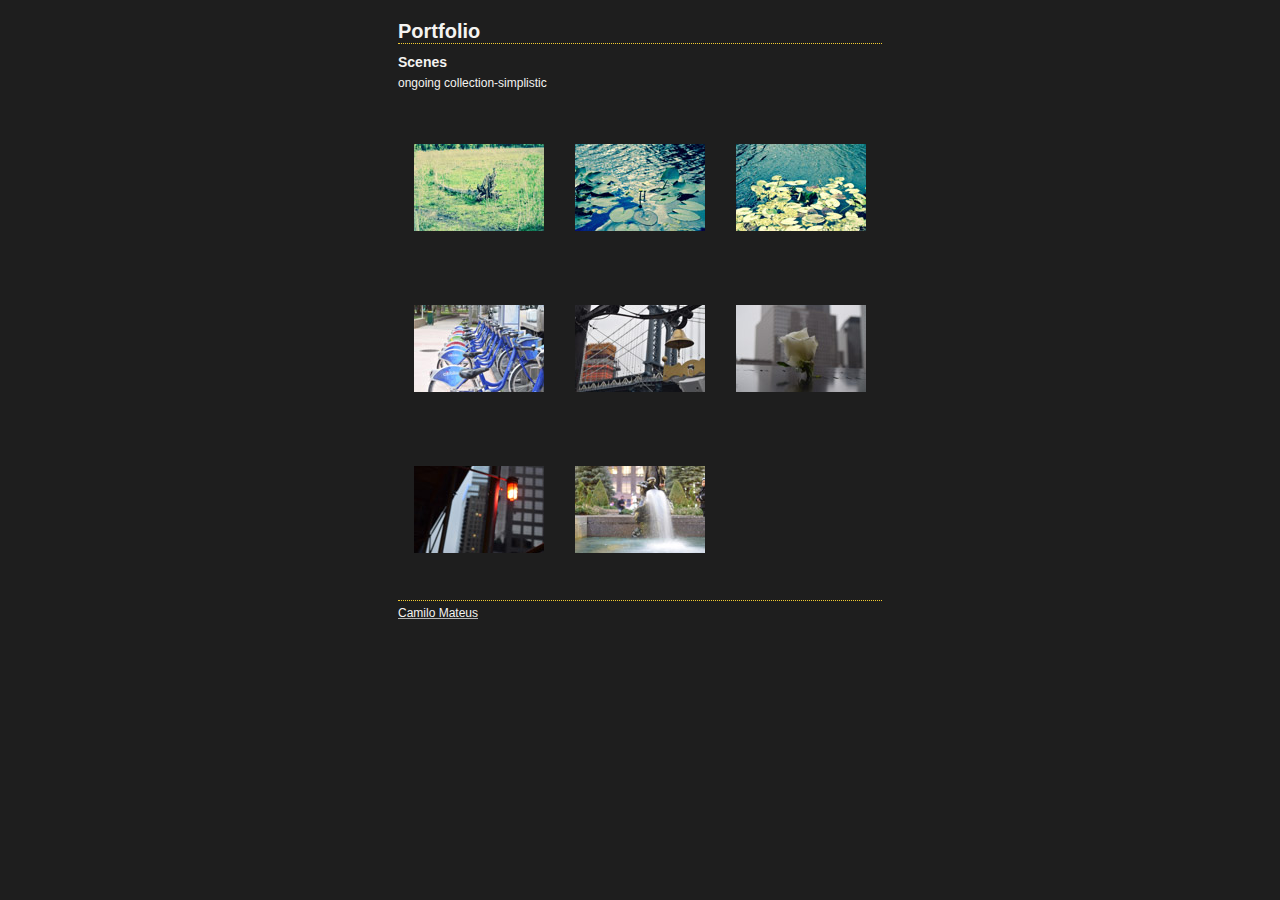
<file: portfolio/index1.html>
<!DOCTYPE HTML PUBLIC "-//W3C//DTD HTML 4.01 Transitional//EN" "http://www.w3.org/TR/html4/loose.dtd">
<html xmlns="http://www.w3.org/1999/xhtml" xml:lang="en">
<head>


<meta http-equiv="Content-Type" content="text/html; charset=UTF-8" >
<meta name="Keywords" content="photography,software,photos,digital darkroom,gallery,image,photographer,adobe,photoshop,lightroom" >
<meta name="generator" content="Adobe Photoshop Lightroom" >
<title>Portfolio</title>
<link rel="stylesheet" type="text/css" media="screen" title="Custom Settings" href="content/custom.css" >
<link rel="stylesheet" type="text/css" media="screen" title="Custom Settings" href="./resources/css/master.css" >


<script type="text/javascript">
window.AgMode = "publish";
cellRolloverColor="#A1A1A1";
cellColor="#949494";
</script>
<script type="text/javascript" src="./resources/js/live_update.js">
</script>


<!--[if lt IE 7.]> <script defer type="text/javascript" src="./resources/js/pngfix.js"></script> <![endif]-->
<!--[if gt IE 6]> <link rel="stylesheet" href="./resources/css/ie7.css"></link> <![endif]-->
<!--[if lt IE 7.]> <link rel="stylesheet" href="./resources/css/ie6.css"></link> <![endif]-->
</head>


<body>


<div id="wrapper_thumb">
  
  
  <div id="sitetitle">
    <h1 onclick="clickTarget( this, 'metadata.siteTitle.value' );" id="metadata.siteTitle.value" class="textColor">Portfolio</h1>
  </div>
  <div id="collectionHeader">
    <h1 onclick="clickTarget( this, 'metadata.groupTitle.value' );" id="metadata.groupTitle.value" class="textColor">Scenes</h1>
    <p onclick="clickTarget( this, 'metadata.groupDescription.value' );" id="metadata.groupDescription.value" class="textColor">ongoing collection-simplistic </p>
  </div>


  
  <div id="stage">
    <div id="index">
              
		
                                        <div class="thumbnail borderTopLeft" onmouseover="window.gridOn( this.parentNode, 'ID22_thumb' );" onmouseout="window.gridOff( this.parentNode );" onclick="window.location.href='content/DSC_0043_large.html'">
            <div class="itemNumber">1</div>
            <a href="content/DSC_0043_large.html" onclick="return needThumbImgLink;">
            <div style="margin-left:15px; margin-top:37px;">
                                <img src="content/images/thumb/DSC_0043.jpg" id="ID22_thumb" alt="" class="thumb" />
                              </div>
            </a> </div>
                  <div class="thumbnail borderTopLeft" onmouseover="window.gridOn( this.parentNode, 'ID39_thumb' );" onmouseout="window.gridOff( this.parentNode );" onclick="window.location.href='content/DSC_0058_large.html'">
            <div class="itemNumber">2</div>
            <a href="content/DSC_0058_large.html" onclick="return needThumbImgLink;">
            <div style="margin-left:15px; margin-top:37px;">
                                <img src="content/images/thumb/DSC_0058.jpg" id="ID39_thumb" alt="" class="thumb" />
                              </div>
            </a> </div>
                  <div class="thumbnail borderTopLeft borderRight" onmouseover="window.gridOn( this.parentNode, 'ID57_thumb' );" onmouseout="window.gridOff( this.parentNode );" onclick="window.location.href='content/DSC_0064_large.html'">
            <div class="itemNumber">3</div>
            <a href="content/DSC_0064_large.html" onclick="return needThumbImgLink;">
            <div style="margin-left:15px; margin-top:37px;">
                                <img src="content/images/thumb/DSC_0064.jpg" id="ID57_thumb" alt="" class="thumb" />
                              </div>
            </a> </div>
                  <div class="clear">
          </div>
                  <div class="thumbnail borderTopLeft" onmouseover="window.gridOn( this.parentNode, 'ID71_thumb' );" onmouseout="window.gridOff( this.parentNode );" onclick="window.location.href='content/DSC_0002_large.html'">
            <div class="itemNumber">4</div>
            <a href="content/DSC_0002_large.html" onclick="return needThumbImgLink;">
            <div style="margin-left:15px; margin-top:37px;">
                                <img src="content/images/thumb/DSC_0002.jpg" id="ID71_thumb" alt="" class="thumb" />
                              </div>
            </a> </div>
                  <div class="thumbnail borderTopLeft" onmouseover="window.gridOn( this.parentNode, 'ID85_thumb' );" onmouseout="window.gridOff( this.parentNode );" onclick="window.location.href='content/DSC_0001_large.html'">
            <div class="itemNumber">5</div>
            <a href="content/DSC_0001_large.html" onclick="return needThumbImgLink;">
            <div style="margin-left:15px; margin-top:37px;">
                                <img src="content/images/thumb/DSC_0001.jpg" id="ID85_thumb" alt="" class="thumb" />
                              </div>
            </a> </div>
                  <div class="thumbnail borderTopLeft borderRight" onmouseover="window.gridOn( this.parentNode, 'ID106_thumb' );" onmouseout="window.gridOff( this.parentNode );" onclick="window.location.href='content/DSC_0035_large.html'">
            <div class="itemNumber">6</div>
            <a href="content/DSC_0035_large.html" onclick="return needThumbImgLink;">
            <div style="margin-left:15px; margin-top:37px;">
                                <img src="content/images/thumb/DSC_0035.jpg" id="ID106_thumb" alt="" class="thumb" />
                              </div>
            </a> </div>
                  <div class="clear">
          </div>
                  <div class="thumbnail borderTopLeft borderBottom" onmouseover="window.gridOn( this.parentNode, 'ID120_thumb' );" onmouseout="window.gridOff( this.parentNode );" onclick="window.location.href='content/DSC_0246_large.html'">
            <div class="itemNumber">7</div>
            <a href="content/DSC_0246_large.html" onclick="return needThumbImgLink;">
            <div style="margin-left:15px; margin-top:37px;">
                                <img src="content/images/thumb/DSC_0246.jpg" id="ID120_thumb" alt="" class="thumb" />
                              </div>
            </a> </div>
                  <div class="thumbnail borderTopLeft borderBottom" onmouseover="window.gridOn( this.parentNode, 'ID135_thumb' );" onmouseout="window.gridOff( this.parentNode );" onclick="window.location.href='content/DSC_0070_large.html'">
            <div class="itemNumber">8</div>
            <a href="content/DSC_0070_large.html" onclick="return needThumbImgLink;">
            <div style="margin-left:15px; margin-top:37px;">
                                <img src="content/images/thumb/DSC_0070.jpg" id="ID135_thumb" alt="" class="thumb" />
                              </div>
            </a> </div>
                  <div class="emptyThumbnail borderTopLeft  borderRight borderBottom"></div>
                  <div class="clear">
          </div>
            </div>
  </div>
  <div class="clear">
  </div>

  


  
  <div id="contact">
          <a href="mailto:user@domain"> <p
        class="textColor" id="metadata.contactInfo.value">Camilo Mateus</p>
          </a>
      </div>
  <div class="clear">
  </div>
</div>
</body>
</html>
</file>
<file: styles.css>
@charset "utf-8";

/* CSS Document */
html {
	text-align: center;	
}

body {
	background-color: #b33651;
}

h1,
h2,
h3,
p {
	color:rgba(255,255,255,1.00);
	
}

h1 {
	font-family: 'Quicksand', sans-serif;
}

p {
	font-family: 'Anonymous Pro', monospace;

}


section {
	
	background-color: rgba(0,0,0,0.25);
	
	color:rgba(255,255,255,1.00);
	
	font-family: 'Anonymous Pro', monospace;

	
}

a {
	text-decoration: none;
	
	color: white;
	
	
	
}
</file>
<file: content/custom.css>
#previewFull {
  background-color: #1E1E1E !important;
  width: 1015px !important;
  color: inherit;
}

#liveUpdateContactInfo {
}

body {
  background-image: linear-gradient(#FF5733,#20c5b5);
	min-height: 1000px;
	color: inherit;
}

#stage, #stage2 {
  border-bottom: 1px dotted #F4CE32 !important;
}

#sitetitle {
  border-bottom: 1px dotted #F4CE32 !important;
}

.borderRight {
  border-right: 1px solid #1E1E1E !important;
}

.logo {
  display: none !important;
}

.detailText {
  color: #A19B85 !important;
  background-color: inherit;
}

.preview {
  border: 5px solid #FFFFFF !important;
}

.thumbnail {
  background-color: #1E1E1E !important;
  color: inherit;
}

#wrapper_thumb {
  width: 484px !important;
}

#stage2 {
  width: 1015px !important;
}

.itemNumber {
  color: #1E1E1E !important;
  display: none !important;
  background-color: inherit;
}

.caption {
  color: #B3B3B3 !important;
  background-color: inherit;
}

.borderTopLeft {
  border-top: 1px solid #1E1E1E !important;
  border-left: 1px solid #1E1E1E !important;
}

.selectedThumbnail, .thumbnail:hover {
  background-color: #F4CE32 !important;
  color: inherit;
}

.borderRightDotted {
  border-right: 1px dotted #1E1E1E !important;
}

.borderBottomRight {
  border-right: 1px solid #1E1E1E !important;
  border-bottom: 1px solid #1E1E1E !important;
}

#wrapper_large {
  width: 1015px !important;
}

.emptyThumbnail {
  background-color: #1E1E1E !important;
  color: inherit;
}

#previewImage {
  maxSize: 975.00 !important;
}

.paginationLinks, .pagination, #liveUpdatePagination {
}

.thumb {
  border: none !important;
}

#liveUpdateSiteTitle {
}

.borderBottom {
  border-bottom: 1px solid #1E1E1E !important;
}

#stage {
  width: 484px !important;
}

.textColor {
  color: #F4F3F1 !important;
  background-color: inherit;
}
.title {
	font-family: 'Quicksand', sans-serif;
	
	color: white;
	
	text-decoration: none;
	
}
.map {
	font-family: 'Quicksand', sans-serif
}
</file>
<file: resources/css/master.css>
/* GLOBAL */
* {
	margin:0;
	padding:0;
}
body {
	text-align:center;
	margin-left:0px;
	margin-right:0px;
	margin-top: 0px;
	margin-bottom: 20px;
	padding: 20px 0;
}

header{
		background-color: rgba(0,0,0,0.25);
	
	color:rgba(255,255,255,1.00);
	
	font-family: 'Anonymous Pro', monospace;
}

img {
	border: 0;
}
/* TYPOGRAPHY */
body, h1, h2, h3, h4, h5, h6, p, a {
	background-color:inherit;

}
h1, h2, h3 {
	font-family: 'Quicksand', sans-serif;
}
p {
	font-family: 'Anonymous Pro', monospace;
}
/* LINKS */
a, a:link, a:hover {

	color:inherit;
	cursor:pointer;
	text-decoration:none;
}
a:link a:visited a:hover, a:active {
	color:inherit;
	
}
/* MISC */
.clear {
	clear: both;
}
.borderTopLeft {
	border-top: 1px solid #787878;
	border-left: 1px solid #787878;
}
.borderBottomRight {
	border-right: 1px solid #787878;
	border-bottom: 1px solid #787878;
}
.borderRight {
	border-right: 1px solid #787878;
}
.borderRightDotted {
	border-right: 1px dotted #787878;
}
/* SITE WRAPPER */
#wrapper_large, #wrapper_thumb {
	text-align:left;
	width: 807px;
	margin: 0 auto;
	padding-left: 10px;
	padding-right: 10px;
}
/* ID PLATE */
#idplate {
	margin-bottom: 0px;
	margin-top: 0px;
}
#idplate .logo {
}
/* SITE TITLE */
#sitetitle {
	margin-bottom: 10px;
	border-bottom: 1px dotted #7f7f7f;
}
#sitetitle h1 {
	background-color:inherit;
	font-size: 20px;
}
/* COLLECTION HEADER */
#collectionHeader {
	margin-bottom: 15px;
}
#collectionHeader h1 {
	font-size: 14px;
}
#collectionHeader p {
	line-height: 16px;
	margin-top: 5px;
}
/* COLLECTION INLINE */
#collectionInline {
	float: left;
	position: relative;
	color:inherit;
	background-color: #b3b3b3;
width: 321px /*2 x CellWidth + 1px Gap*/
;
height: 482px /*3 x CellHeight + 2px Gap*/
;
	overflow: hidden;
}
#collectionInline .padding {
	padding: 15px;
}
#collectionInline h1 {
	background-color:inherit;
	color: #4c4c4c;
	font-size: 14px;
}
#collectionInline p {
	background-color:inherit;
	color: #4c4c4c;
	line-height: 16px;
	margin-top: 5px;
}
/* STYLE SWITCHER */
#styleswitcher {
	float: left;
	margin-bottom: 10px;
	border-right: 1px solid #787878;
}
#styleswitcher img {
	float: left;
	border-left: 1px solid #787878;
	border-bottom: 1px solid #787878;
	width: 12px;
	height: 7px;
}
/* PAGINATION */
.pagination {
	float: right;
	margin-bottom: 10px;
	padding: 0;
}
.pagination ul {
	margin: 0;
	padding: 0;
}
.pagination li {
	float: left;
	list-style: none;
	padding: 5px;
}
.pagination li, .pagination a {
}
.pagination .previous {
	font-weight: bold;
	margin-left: 25px;
}
.pagination .next {
	font-weight: bold;
}
.pagination .readout {
	font-weight: bold;
}
.pagination .current {
	border: solid 1px #7f7f7f;
}
/* QUICK JUMP */
#quickjump {
	float: right;
	margin-bottom: 10px;
	padding: 0;
}
/* CONTACT */
#contact {
	/*float: left;
*/
	margin-bottom: 10px;
	padding: 5px 0;
}
#contact span, #contact a {
}
/* STAGE */
#stage, #stage2, #index {
	float: left;
	position: relative;
	margin: 0;
}

#stage, #stage2 {
	padding-bottom: 10px;
	border-bottom: 1px dotted #7f7f7f;
}

/* PREVIEW FULL */
#previewFull {
	float: left;
	position: relative;
	color:inherit;
	background-color: #191919;
}
#previewFull .padding {
	padding-top: 15px;
}
/* TRANSPORT CONTROLS */
#previewSmall .previewSmallNav {
	position: absolute;
	bottom: 0;
	width: 100%;
	font-weight: bold;
	text-align: center;
	padding-bottom: 15px;
}
/* PAGINATION */
.previewFullNav ul {
	margin: 0;
	padding: 5px;
}
.previewFullNav li {
	display: inline;
	padding: 10px;
}
/* INDEX - GRID */
.thumbnail {
	float: left;
	position: relative;
	color:inherit;
	background-color: #949494;
	width: 160px;
	height: 160px;
	overflow: hidden;
}
.selectedThumbnail, .thumbnail:hover {
	color:inherit;
	background-color: #a1a1a1;
}
.emptyThumbnail {
	float: left;
	position: relative;
	color:inherit;
	background-color: #949494;
	width: 160px;
	height: 160px;
	overflow: hidden;
}
/* INDEX */
.selected {
	color:inherit;
	background-color: #a1a1a1;
}
.selected:hover {
	color:inherit;
	background-color: #a1a1a1;
}
.selected .alignmentInner img {
	border: solid 3px white;
	padding: 0;
	margin: 0;
}
.itemNumber {
	z-index: 0;
	position: absolute;
	top: 2px;
	left: 2px;
	background-color:inherit;
	color: #9c9c9c;
	font-size: 40px;
	font-weight: bold;
	letter-spacing: -1px;
}
.fullSize {
	position: absolute;
	left: 0;
	bottom: 0;
}
.sendMail {
	position: absolute;
	right: 0;
	bottom: 0;
}
/* INDEX - LIST */
.row {
	position: relative;
	color:inherit;
	background-color: #a1a1a1;
width: 804px /*5 x CellWidth + 4px Gap*/
;
	height: 160px;
	overflow: hidden;
}
.cellThumbnail {
	float: left;
	position: relative;
	color:inherit;
	background-color: #949494;
	width: 200px;
	height: 100%;
	overflow: hidden;
}
.cellThumbnail:hover {
	color:inherit;
	background-color: #949494;
}
.cellDescription {
	float: left;
	position: relative;
	width: 350px;
	height: 100%;
	overflow: hidden;
}
.cellDescription .padding {
	padding: 10px;
}
.cellDescription h1 {
	background-color:inherit;
	color: #E5E5E5;
	font-size: 14px;
}
.cellDescription p {
	background-color:inherit;
	color: #E5E5E5;
	line-height: 16px;
	margin-top: 5px;
}
.cellMetaData {
	float: left;
	position: relative;
	color:inherit;
	background-color: #9D9D9D;
	width: 250px;
	height: 100%;
	overflow: hidden;
}
.cellMetaDataContainer {
	width: 250px;
}
.cellMetaDataLabel {
	float: left;
	width: 40%;
	text-align: right;
}
.cellMetaDataLabel p {
	background-color:inherit;
	color: #e5e5e5;
	font-size: 10px;
	line-height: 12px;
	padding-right: 3px;
}
.cellMetaDataData {
	float: left;
	width: 60%;
	text-align: left;
}
.cellMetaDataData p, .cellMetaDataData a {
	background-color:inherit;
	color: #E5E5E5;
	font-size: 10px;
	line-height: 12px;
	font-weight: bold;
	padding-left: 3px;
}
/* PROPER ALIGNMENT INSIDE CELLS */
.alignmentOuterGrid {
	z-index: 1;
	position: static;
	text-align: center;
	display: table;
	top: 0;
	left: 0;
	width: 100%;
	height: 100%;
	overflow: hidden;
}
.alignmentOuter {
	top: 0;
	left: 0;
	width: 100%;
	height: 100%;
	overflow: hidden;
}
.alignmentOuter {
	position: static;
	text-align: center;
	display: table;
}

.alignmentMiddle {
	position: static;
	display: table-cell;
	vertical-align: middle;
}

.alignmentInner {
	position: static;
}
.AdjustZIndex {
	position: relative;
}
/* Metadata Formatting */
.previewFullMetadata hr {
	border:0;
	height: 0px;
	margin-left: 10px;
	margin-right: 10px;
}



#detailTitle {
	margin: 10px 0 0 0;
	float:left;
	clear:both;
	text-align: center;
	width: 100%;
}

.detailNav {
	width: 100%;
	float:left;
	clear: both;
	text-align: center;

}

.detailNav ul {
	margin: 10px auto;
	text-align: center;
}

.detailNav ul li {
	display:inline;
	text-align: center;
	list-style: none;
	padding: 5px;
}



#detailImage {
	text-align: center;
	width: 100%;
}

#detailCaption {
	margin: 10px;
	text-align: center;
}


.previewMetadataRow {
	display:block;
	font-size: 11px;
	text-align:center;
	clear:both;
}

.previewMetadataLabel {
	margin-right: 3px;
	display:inline;
	font-size: 11px;
	text-align:right;
	clear:both;
}


.previewMetadataData {
	display:inline;
	font-size: 11px;
	font-weight: bold;
}

.preview {
	border: 1px solid black;
	position: relative;
}

.thumb {
	border: 1px solid black;
	position: relative;
}

.dropShadow {
	background: url(../misc/shadow.png) right bottom no-repeat;
	display: block;
	float: left;
	margin: 13px -10px -10px 10px;
	position: relative;
}


.dropShadow:before, .dropShadow:after {
	background: inherit;
	content: " ";
	display: block;
	height: 10px;
	width: 10px;
}

.dropShadow:before {
	background-position: right top;
	margin: -10px 0 0 auto;
	position: absolute;
	right: 0;
	top: 0;
}

.dropShadow:after {
	background-position: left bottom;
	margin: -13px 0 0 -10px;
}

.dropShadow .inner {
	display: block;
	left: -10px;
	margin: 0;
	overflow: hidden;
	position: relative;
	top: -13px;
}
</file>
<file: resources/css/ie7.css>
.alignmentMiddle {
	margin-top: expression((parentNode.offsetHeight - this.offsetHeight) / 2) !important;
}
.alignmentOuterGrid {
	z-index: 1;
	position: absolute;
	top: 0;
	left: 0;
	width: 100%;
	height: 100%;
	overflow: hidden;
}

.dropShadow {
	background: none;

}
.thumb, .preview {
}
</file>
<file: resources/css/ie6.css>
.alignmentMiddle {
	z-index: 3;
	position: absolute;
	top: 50%;
	left: 50%;
}							/* for explorer only*/

.alignmentInner{
	z-index: 4;
	position: relative;
	top: -50%;
	left: -50%;
}							/* for explorer only */
.alignmentOuterGrid {
	z-index: 1;
	position: absolute;
	top: 0;
	left: 0;
	width: 100%;
	height: 100%;
	overflow: hidden;
}


.dropShadow:before,
.dropShadow:after {
	display: none;
}

.dropShadow .inner,
.dropShadow {
	background: none;
	display: inline;
	float: none;
	position: static;
	content: inherit;
	margin: 0;
	right: 0;
	left: 0;
	top: 0;
	height: auto;
	width: auto;

}

.thumb, .preview {
}
</file>
<file: portfolio/content/custom.css>
#previewFull {
  background-color: #1E1E1E !important;
  width: 1015px !important;
  color: inherit;
}

#liveUpdateContactInfo {
}

body {
  background-color: #1E1E1E !important;
  color: inherit;
}

#stage, #stage2 {
  border-bottom: 1px dotted #F4CE32 !important;
}

#sitetitle {
  border-bottom: 1px dotted #F4CE32 !important;
}

.borderRight {
  border-right: 1px solid #1E1E1E !important;
}

.logo {
  display: none !important;
}

.detailText {
  color: #A19B85 !important;
  background-color: inherit;
}

.preview {
  border: 5px solid #FFFFFF !important;
}

.thumbnail {
  background-color: #1E1E1E !important;
  color: inherit;
}

#wrapper_thumb {
  width: 484px !important;
}

#stage2 {
  width: 1015px !important;
}

.itemNumber {
  color: #1E1E1E !important;
  display: none !important;
  background-color: inherit;
}

.caption {
  color: #B3B3B3 !important;
  background-color: inherit;
}

.borderTopLeft {
  border-top: 1px solid #1E1E1E !important;
  border-left: 1px solid #1E1E1E !important;
}

.selectedThumbnail, .thumbnail:hover {
  background-color: #F4CE32 !important;
  color: inherit;
}

.borderRightDotted {
  border-right: 1px dotted #1E1E1E !important;
}

.borderBottomRight {
  border-right: 1px solid #1E1E1E !important;
  border-bottom: 1px solid #1E1E1E !important;
}

#wrapper_large {
  width: 1015px !important;
}

.emptyThumbnail {
  background-color: #1E1E1E !important;
  color: inherit;
}

#previewImage {
  maxSize: 975.00 !important;
}

.paginationLinks, .pagination, #liveUpdatePagination {
}

.thumb {
  border: none !important;
}

#liveUpdateSiteTitle {
}

.borderBottom {
  border-bottom: 1px solid #1E1E1E !important;
}

#stage {
  width: 484px !important;
}

.textColor {
  color: #F4F3F1 !important;
  background-color: inherit;
}
</file>
<file: portfolio/resources/css/master.css>
/* GLOBAL */
* {
	margin:0;
	padding:0;
}
body {
	text-align:center;
	margin-left:0px;
	margin-right:0px;
	margin-top: 0px;
	margin-bottom: 20px;
	padding: 20px 0;
}
img {
	border: 0;
}
/* TYPOGRAPHY */
body, h1, h2, h3, h4, h5, h6, p, a {
	background-color:inherit;
	color: #b3b3b3;
	font-size: 12px;
	font-family: helvetica, arial, tahoma, verdana, sans-serif;
}
/* LINKS */
a, a:link, a:hover {
	text-decoration:underline;
	color:inherit;
	cursor:pointer;
}
a:link a:visited a:hover, a:active {
	color:inherit;
	text-decoration:none;
}
/* MISC */
.clear {
	clear: both;
}
.borderTopLeft {
	border-top: 1px solid #787878;
	border-left: 1px solid #787878;
}
.borderBottomRight {
	border-right: 1px solid #787878;
	border-bottom: 1px solid #787878;
}
.borderRight {
	border-right: 1px solid #787878;
}
.borderRightDotted {
	border-right: 1px dotted #787878;
}
/* SITE WRAPPER */
#wrapper_large, #wrapper_thumb {
	text-align:left;
	width: 807px;
	margin: 0 auto;
	padding-left: 10px;
	padding-right: 10px;
}
/* ID PLATE */
#idplate {
	margin-bottom: 0px;
	margin-top: 0px;
}
#idplate .logo {
}
/* SITE TITLE */
#sitetitle {
	margin-bottom: 10px;
	border-bottom: 1px dotted #7f7f7f;
}
#sitetitle h1 {
	background-color:inherit;
	font-size: 20px;
}
/* COLLECTION HEADER */
#collectionHeader {
	margin-bottom: 15px;
}
#collectionHeader h1 {
	font-size: 14px;
}
#collectionHeader p {
	line-height: 16px;
	margin-top: 5px;
}
/* COLLECTION INLINE */
#collectionInline {
	float: left;
	position: relative;
	color:inherit;
	background-color: #b3b3b3;
width: 321px /*2 x CellWidth + 1px Gap*/
;
height: 482px /*3 x CellHeight + 2px Gap*/
;
	overflow: hidden;
}
#collectionInline .padding {
	padding: 15px;
}
#collectionInline h1 {
	background-color:inherit;
	color: #4c4c4c;
	font-size: 14px;
}
#collectionInline p {
	background-color:inherit;
	color: #4c4c4c;
	line-height: 16px;
	margin-top: 5px;
}
/* STYLE SWITCHER */
#styleswitcher {
	float: left;
	margin-bottom: 10px;
	border-right: 1px solid #787878;
}
#styleswitcher img {
	float: left;
	border-left: 1px solid #787878;
	border-bottom: 1px solid #787878;
	width: 12px;
	height: 7px;
}
/* PAGINATION */
.pagination {
	float: right;
	margin-bottom: 10px;
	padding: 0;
}
.pagination ul {
	margin: 0;
	padding: 0;
}
.pagination li {
	float: left;
	list-style: none;
	padding: 5px;
}
.pagination li, .pagination a {
}
.pagination .previous {
	font-weight: bold;
	margin-left: 25px;
}
.pagination .next {
	font-weight: bold;
}
.pagination .readout {
	font-weight: bold;
}
.pagination .current {
	border: solid 1px #7f7f7f;
}
/* QUICK JUMP */
#quickjump {
	float: right;
	margin-bottom: 10px;
	padding: 0;
}
/* CONTACT */
#contact {
	/*float: left;
*/
	margin-bottom: 10px;
	padding: 5px 0;
}
#contact span, #contact a {
}
/* STAGE */
#stage, #stage2, #index {
	float: left;
	position: relative;
	margin: 0;
}

#stage, #stage2 {
	padding-bottom: 10px;
	border-bottom: 1px dotted #7f7f7f;
}

/* PREVIEW FULL */
#previewFull {
	float: left;
	position: relative;
	color:inherit;
	background-color: #191919;
}
#previewFull .padding {
	padding-top: 15px;
}
/* TRANSPORT CONTROLS */
#previewSmall .previewSmallNav {
	position: absolute;
	bottom: 0;
	width: 100%;
	font-weight: bold;
	text-align: center;
	padding-bottom: 15px;
}
/* PAGINATION */
.previewFullNav ul {
	margin: 0;
	padding: 5px;
}
.previewFullNav li {
	display: inline;
	padding: 10px;
}
/* INDEX - GRID */
.thumbnail {
	float: left;
	position: relative;
	color:inherit;
	background-color: #949494;
	width: 160px;
	height: 160px;
	overflow: hidden;
}
.selectedThumbnail, .thumbnail:hover {
	color:inherit;
	background-color: #a1a1a1;
}
.emptyThumbnail {
	float: left;
	position: relative;
	color:inherit;
	background-color: #949494;
	width: 160px;
	height: 160px;
	overflow: hidden;
}
/* INDEX */
.selected {
	color:inherit;
	background-color: #a1a1a1;
}
.selected:hover {
	color:inherit;
	background-color: #a1a1a1;
}
.selected .alignmentInner img {
	border: solid 3px white;
	padding: 0;
	margin: 0;
}
.itemNumber {
	z-index: 0;
	position: absolute;
	top: 2px;
	left: 2px;
	background-color:inherit;
	color: #9c9c9c;
	font-size: 40px;
	font-weight: bold;
	letter-spacing: -1px;
}
.fullSize {
	position: absolute;
	left: 0;
	bottom: 0;
}
.sendMail {
	position: absolute;
	right: 0;
	bottom: 0;
}
/* INDEX - LIST */
.row {
	position: relative;
	color:inherit;
	background-color: #a1a1a1;
width: 804px /*5 x CellWidth + 4px Gap*/
;
	height: 160px;
	overflow: hidden;
}
.cellThumbnail {
	float: left;
	position: relative;
	color:inherit;
	background-color: #949494;
	width: 200px;
	height: 100%;
	overflow: hidden;
}
.cellThumbnail:hover {
	color:inherit;
	background-color: #949494;
}
.cellDescription {
	float: left;
	position: relative;
	width: 350px;
	height: 100%;
	overflow: hidden;
}
.cellDescription .padding {
	padding: 10px;
}
.cellDescription h1 {
	background-color:inherit;
	color: #E5E5E5;
	font-size: 14px;
}
.cellDescription p {
	background-color:inherit;
	color: #E5E5E5;
	line-height: 16px;
	margin-top: 5px;
}
.cellMetaData {
	float: left;
	position: relative;
	color:inherit;
	background-color: #9D9D9D;
	width: 250px;
	height: 100%;
	overflow: hidden;
}
.cellMetaDataContainer {
	width: 250px;
}
.cellMetaDataLabel {
	float: left;
	width: 40%;
	text-align: right;
}
.cellMetaDataLabel p {
	background-color:inherit;
	color: #e5e5e5;
	font-size: 10px;
	line-height: 12px;
	padding-right: 3px;
}
.cellMetaDataData {
	float: left;
	width: 60%;
	text-align: left;
}
.cellMetaDataData p, .cellMetaDataData a {
	background-color:inherit;
	color: #E5E5E5;
	font-size: 10px;
	line-height: 12px;
	font-weight: bold;
	padding-left: 3px;
}
/* PROPER ALIGNMENT INSIDE CELLS */
.alignmentOuterGrid {
	z-index: 1;
	position: static;
	text-align: center;
	display: table;
	top: 0;
	left: 0;
	width: 100%;
	height: 100%;
	overflow: hidden;
}
.alignmentOuter {
	top: 0;
	left: 0;
	width: 100%;
	height: 100%;
	overflow: hidden;
}
.alignmentOuter {
	position: static;
	text-align: center;
	display: table;
}

.alignmentMiddle {
	position: static;
	display: table-cell;
	vertical-align: middle;
}

.alignmentInner {
	position: static;
}
.AdjustZIndex {
	position: relative;
}
/* Metadata Formatting */
.previewFullMetadata hr {
	border:0;
	height: 0px;
	margin-left: 10px;
	margin-right: 10px;
}



#detailTitle {
	margin: 10px 0 0 0;
	float:left;
	clear:both;
	text-align: center;
	width: 100%;
}

.detailNav {
	width: 100%;
	float:left;
	clear: both;
	text-align: center;

}

.detailNav ul {
	margin: 10px auto;
	text-align: center;
}

.detailNav ul li {
	display:inline;
	text-align: center;
	list-style: none;
	padding: 5px;
}



#detailImage {
	text-align: center;
	width: 100%;
}

#detailCaption {
	margin: 10px;
	text-align: center;
}


.previewMetadataRow {
	display:block;
	font-size: 11px;
	text-align:center;
	clear:both;
}

.previewMetadataLabel {
	margin-right: 3px;
	display:inline;
	font-size: 11px;
	text-align:right;
	clear:both;
}


.previewMetadataData {
	display:inline;
	font-size: 11px;
	font-weight: bold;
}

.preview {
	border: 1px solid black;
	position: relative;
}

.thumb {
	border: 1px solid black;
	position: relative;
}

.dropShadow {
	background: url(../misc/shadow.png) right bottom no-repeat;
	display: block;
	float: left;
	margin: 13px -10px -10px 10px;
	position: relative;
}


.dropShadow:before, .dropShadow:after {
	background: inherit;
	content: " ";
	display: block;
	height: 10px;
	width: 10px;
}

.dropShadow:before {
	background-position: right top;
	margin: -10px 0 0 auto;
	position: absolute;
	right: 0;
	top: 0;
}

.dropShadow:after {
	background-position: left bottom;
	margin: -13px 0 0 -10px;
}

.dropShadow .inner {
	display: block;
	left: -10px;
	margin: 0;
	overflow: hidden;
	position: relative;
	top: -13px;
}
</file>
<file: portfolio/resources/css/ie7.css>
.alignmentMiddle {
	margin-top: expression((parentNode.offsetHeight - this.offsetHeight) / 2) !important;
}
.alignmentOuterGrid {
	z-index: 1;
	position: absolute;
	top: 0;
	left: 0;
	width: 100%;
	height: 100%;
	overflow: hidden;
}

.dropShadow {
	background: none;

}
.thumb, .preview {
}
</file>
<file: portfolio/resources/css/ie6.css>
.alignmentMiddle {
	z-index: 3;
	position: absolute;
	top: 50%;
	left: 50%;
}							/* for explorer only*/

.alignmentInner{
	z-index: 4;
	position: relative;
	top: -50%;
	left: -50%;
}							/* for explorer only */
.alignmentOuterGrid {
	z-index: 1;
	position: absolute;
	top: 0;
	left: 0;
	width: 100%;
	height: 100%;
	overflow: hidden;
}


.dropShadow:before,
.dropShadow:after {
	display: none;
}

.dropShadow .inner,
.dropShadow {
	background: none;
	display: inline;
	float: none;
	position: static;
	content: inherit;
	margin: 0;
	right: 0;
	left: 0;
	top: 0;
	height: auto;
	width: auto;

}

.thumb, .preview {
}
</file>
